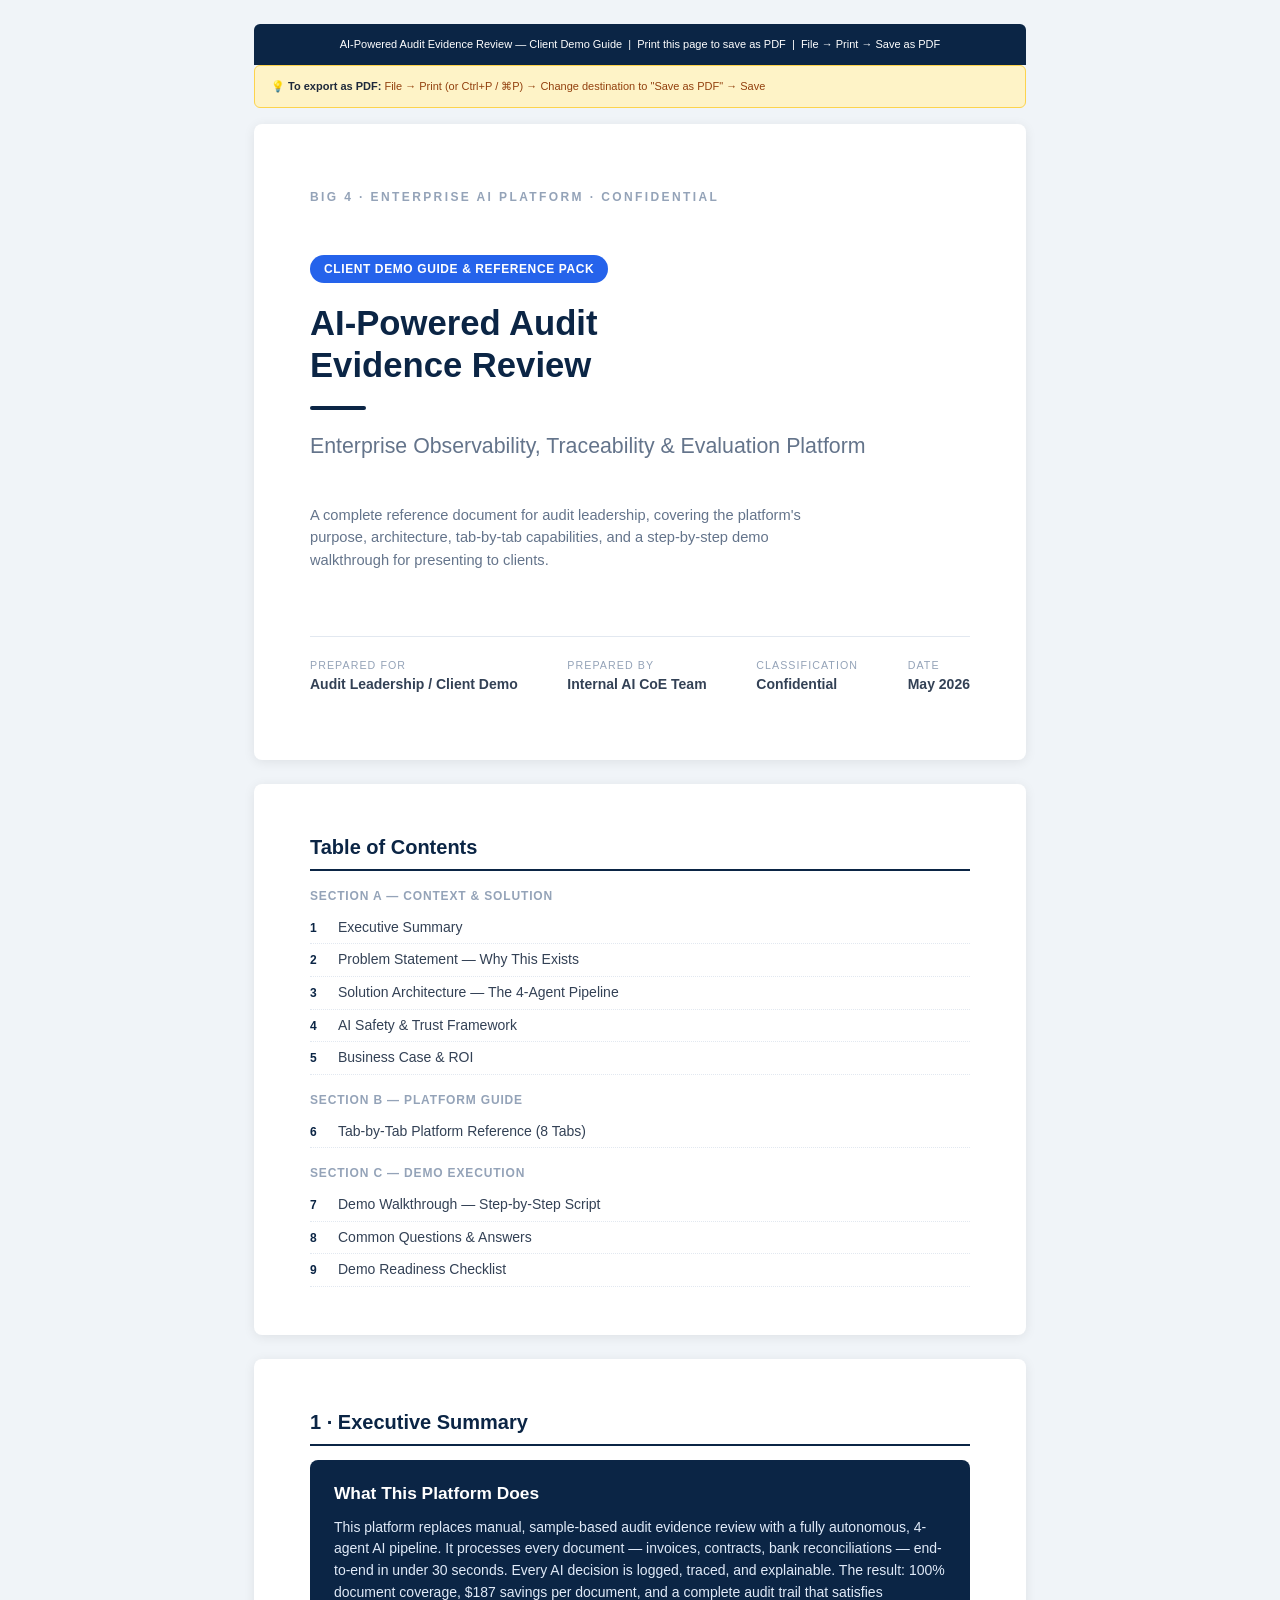
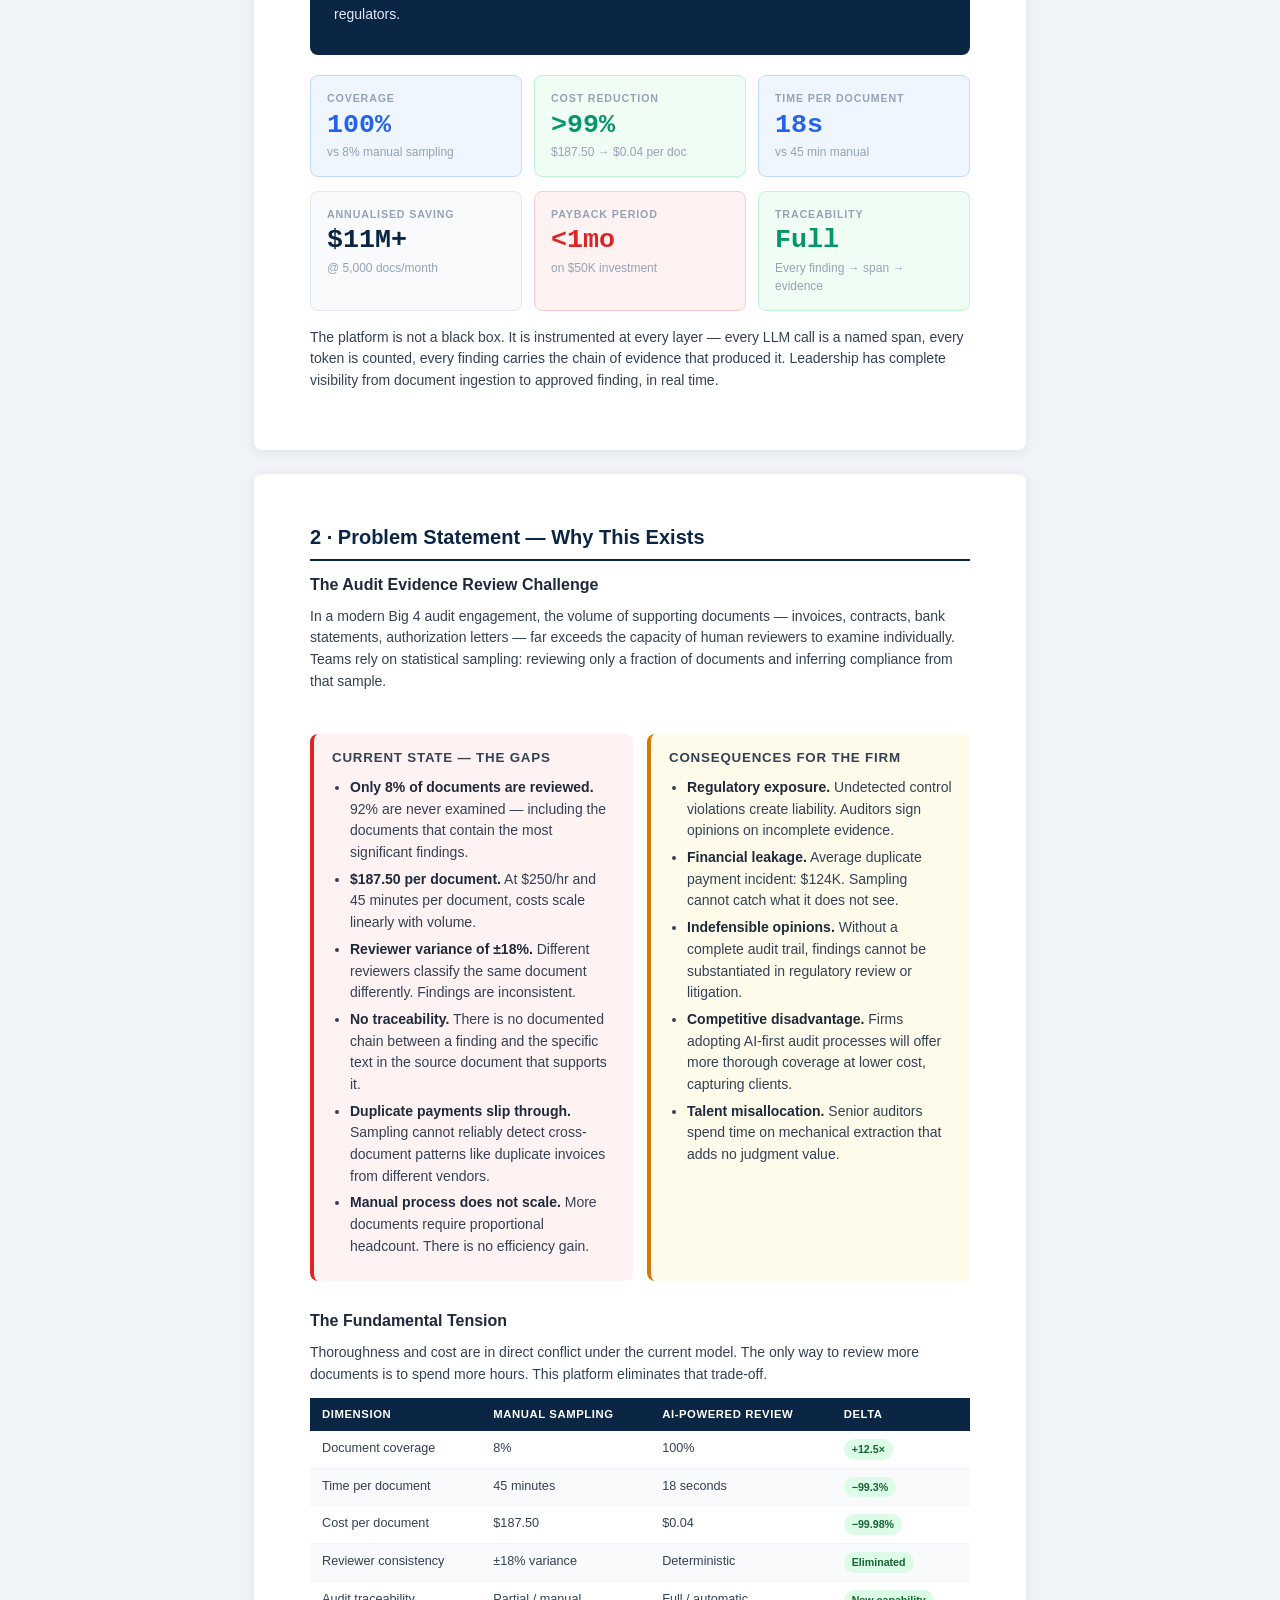
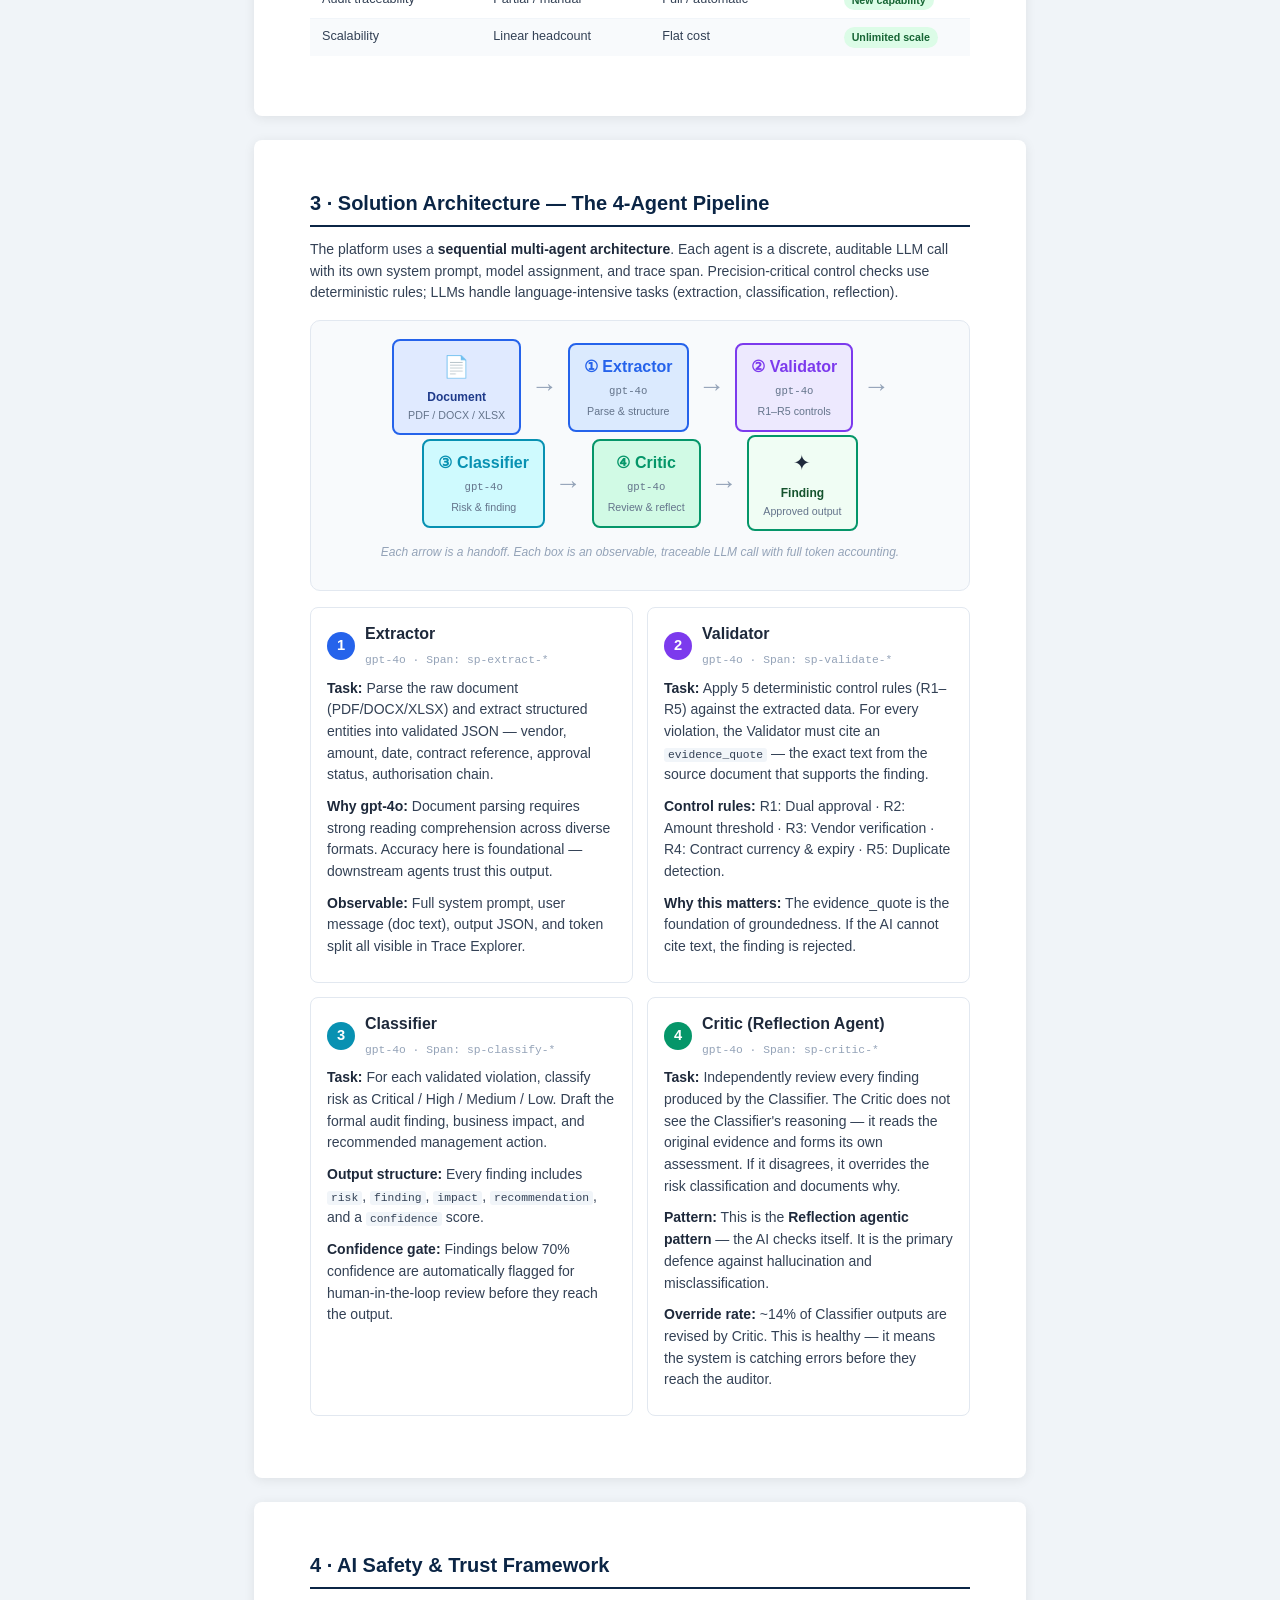
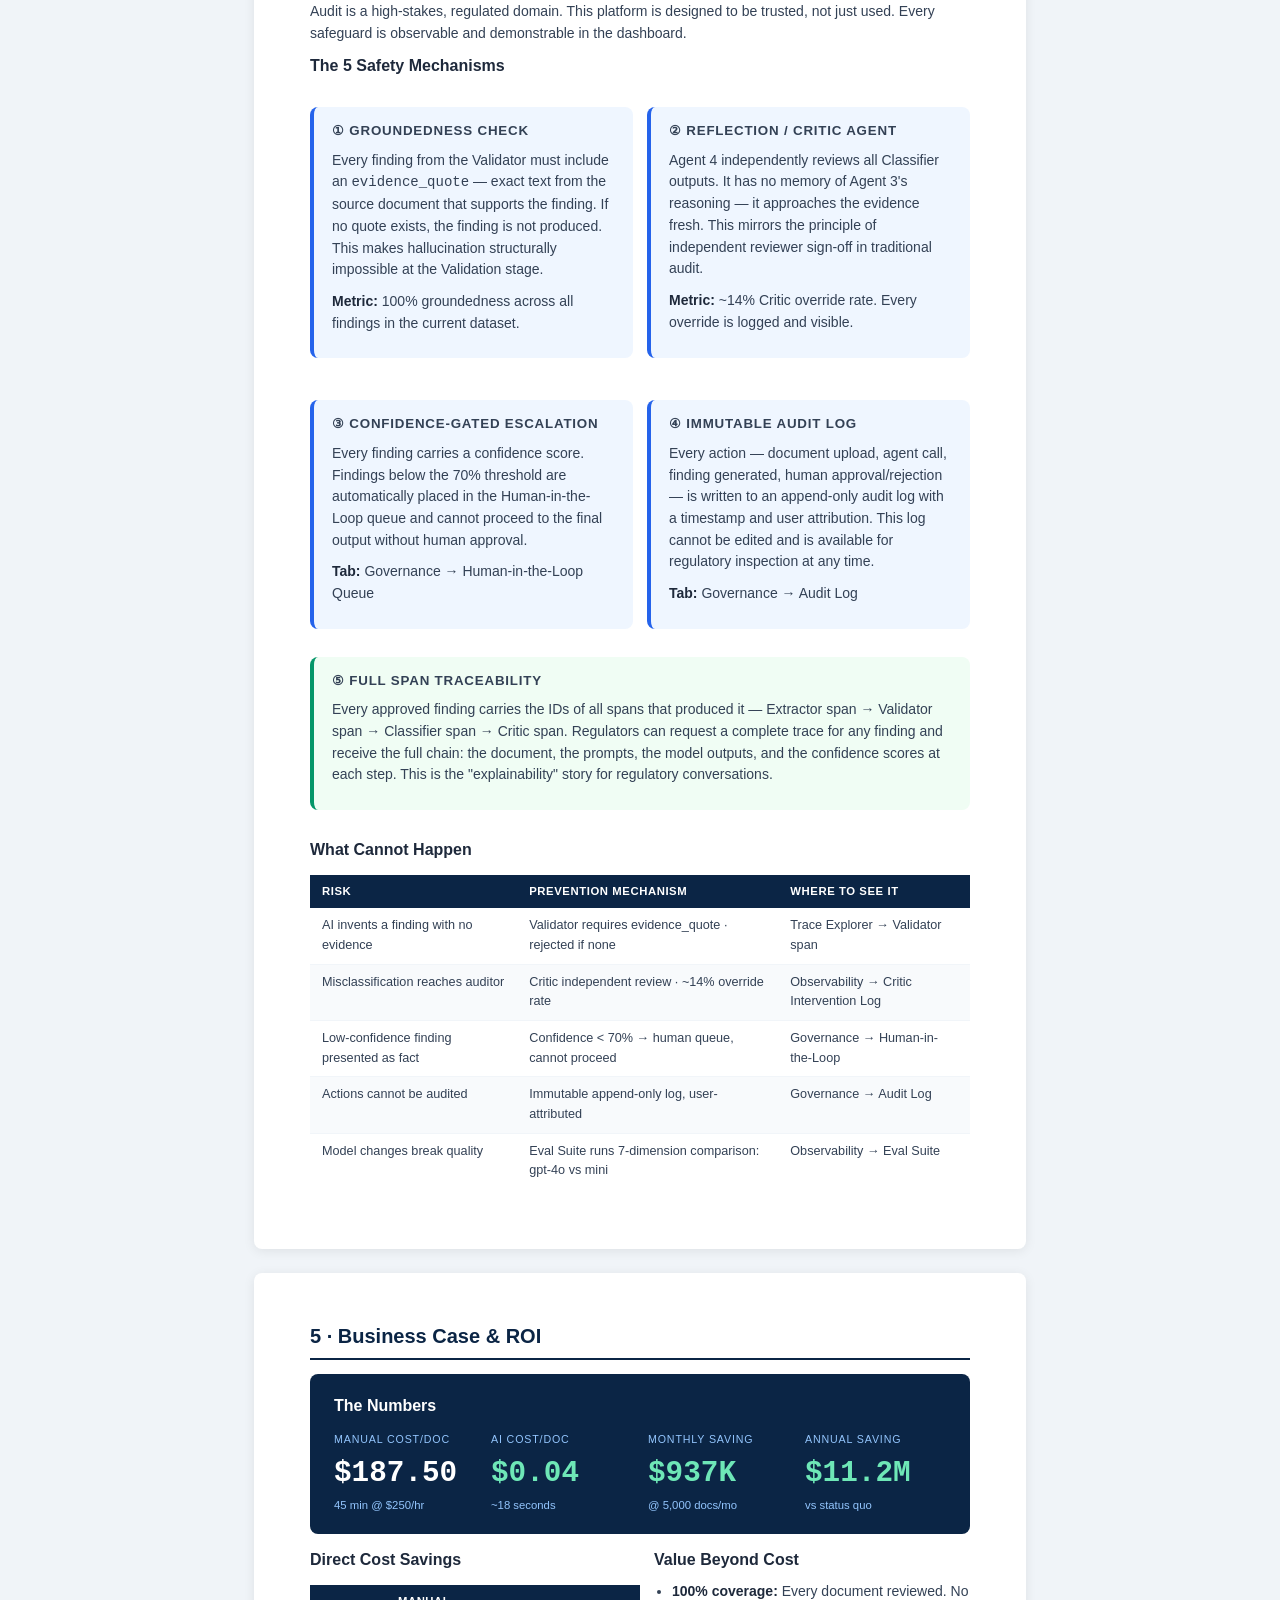
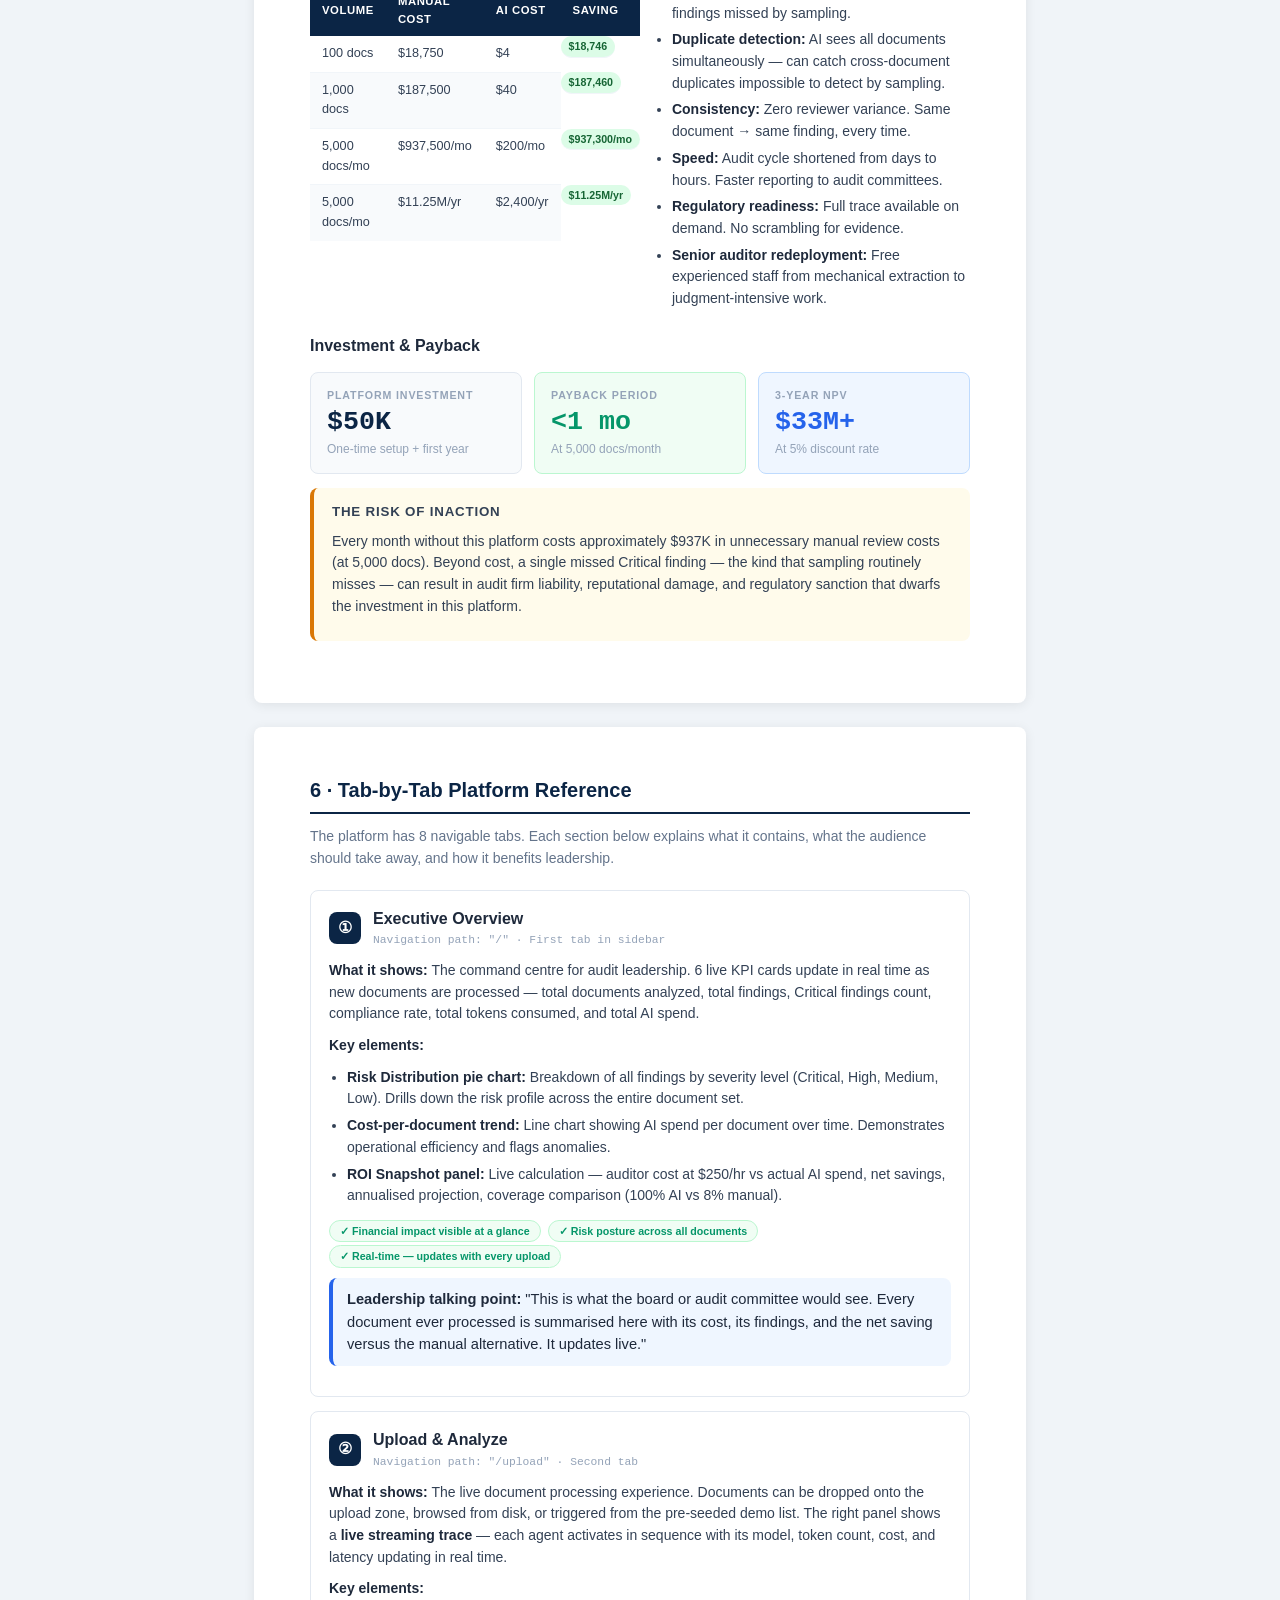
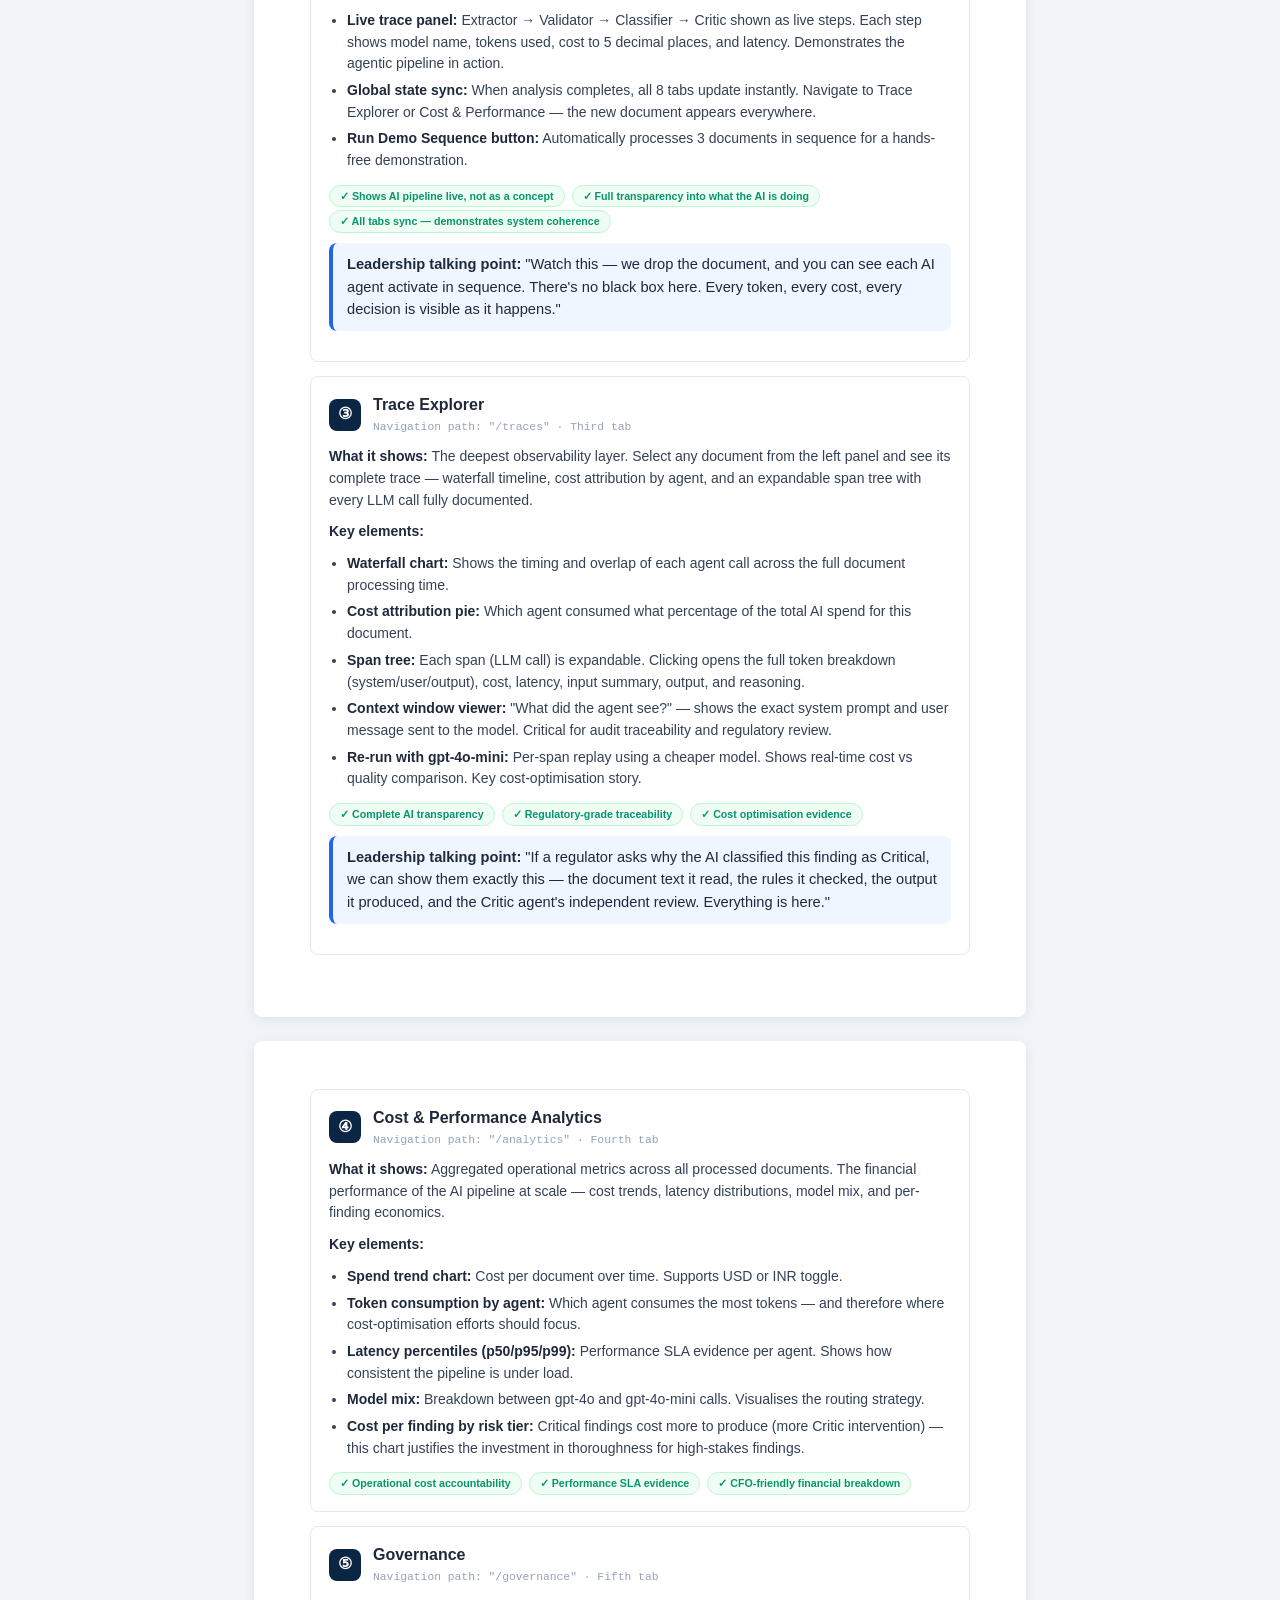
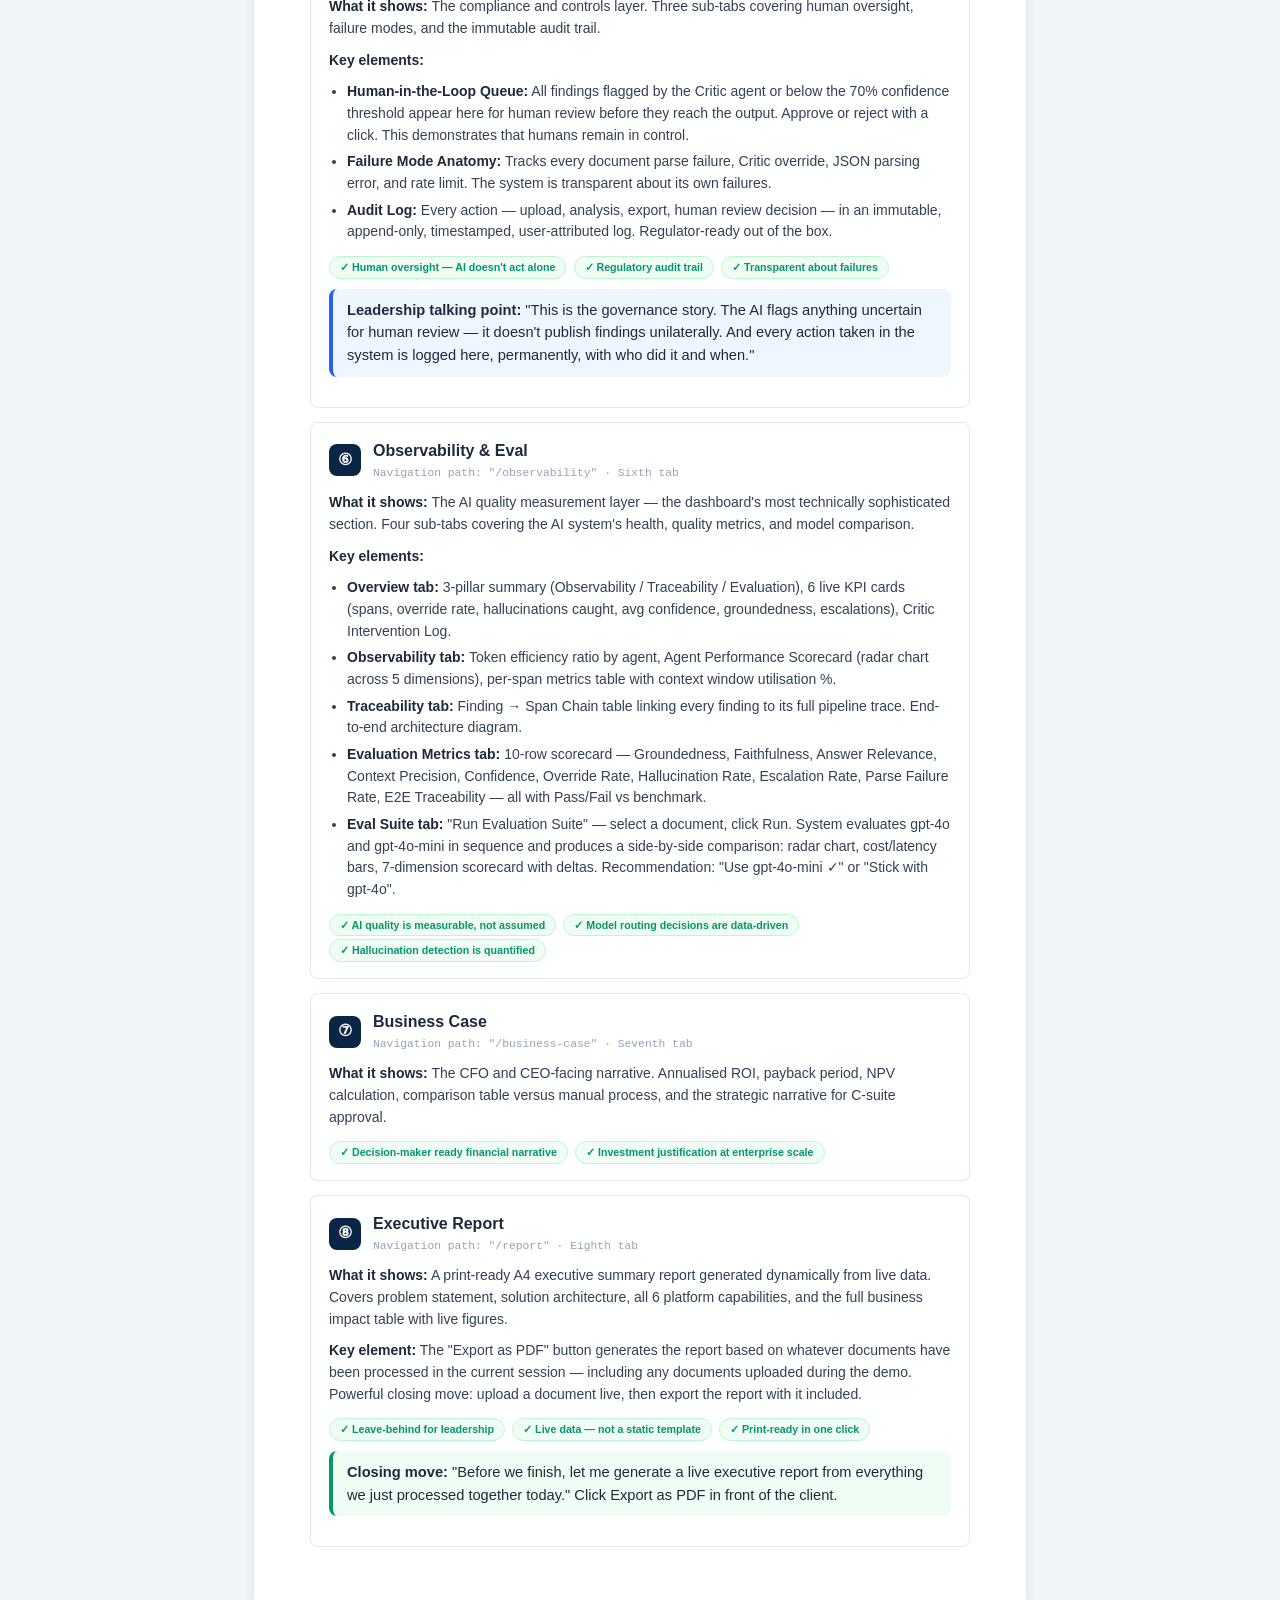
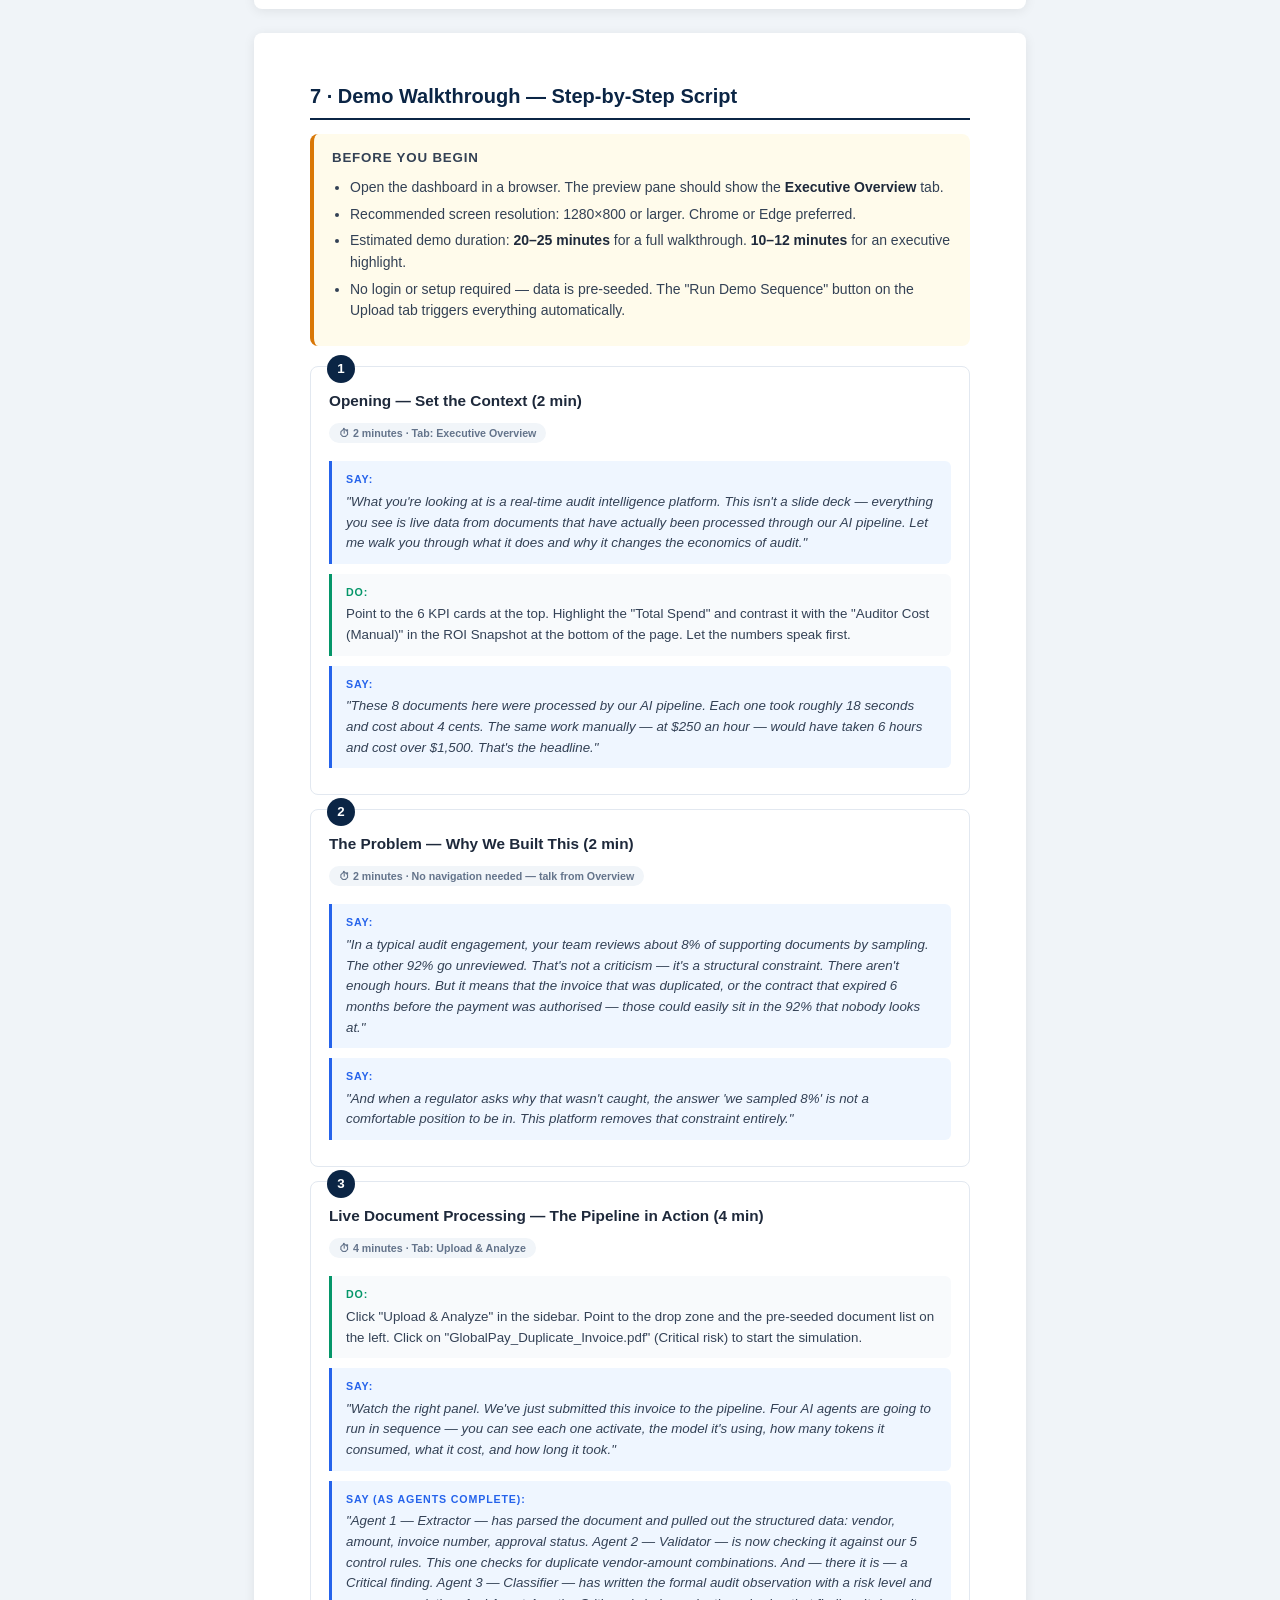
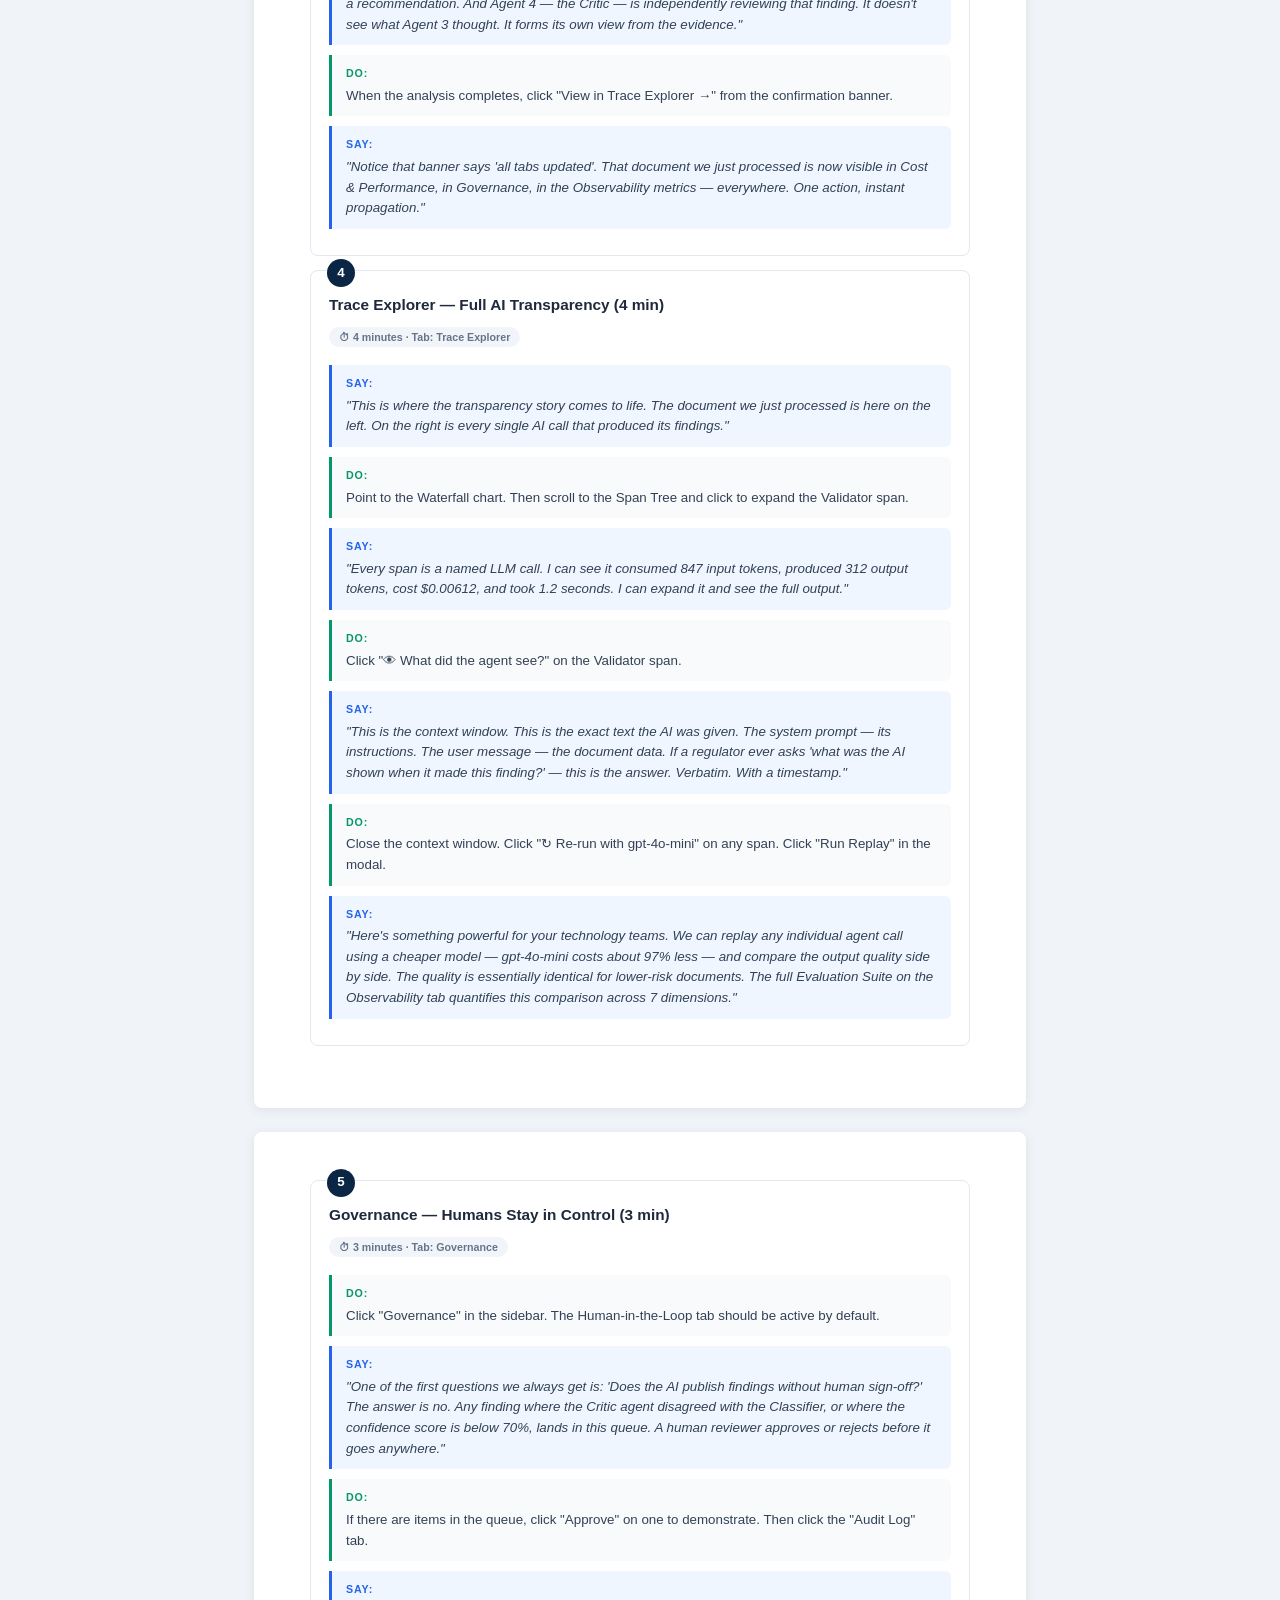
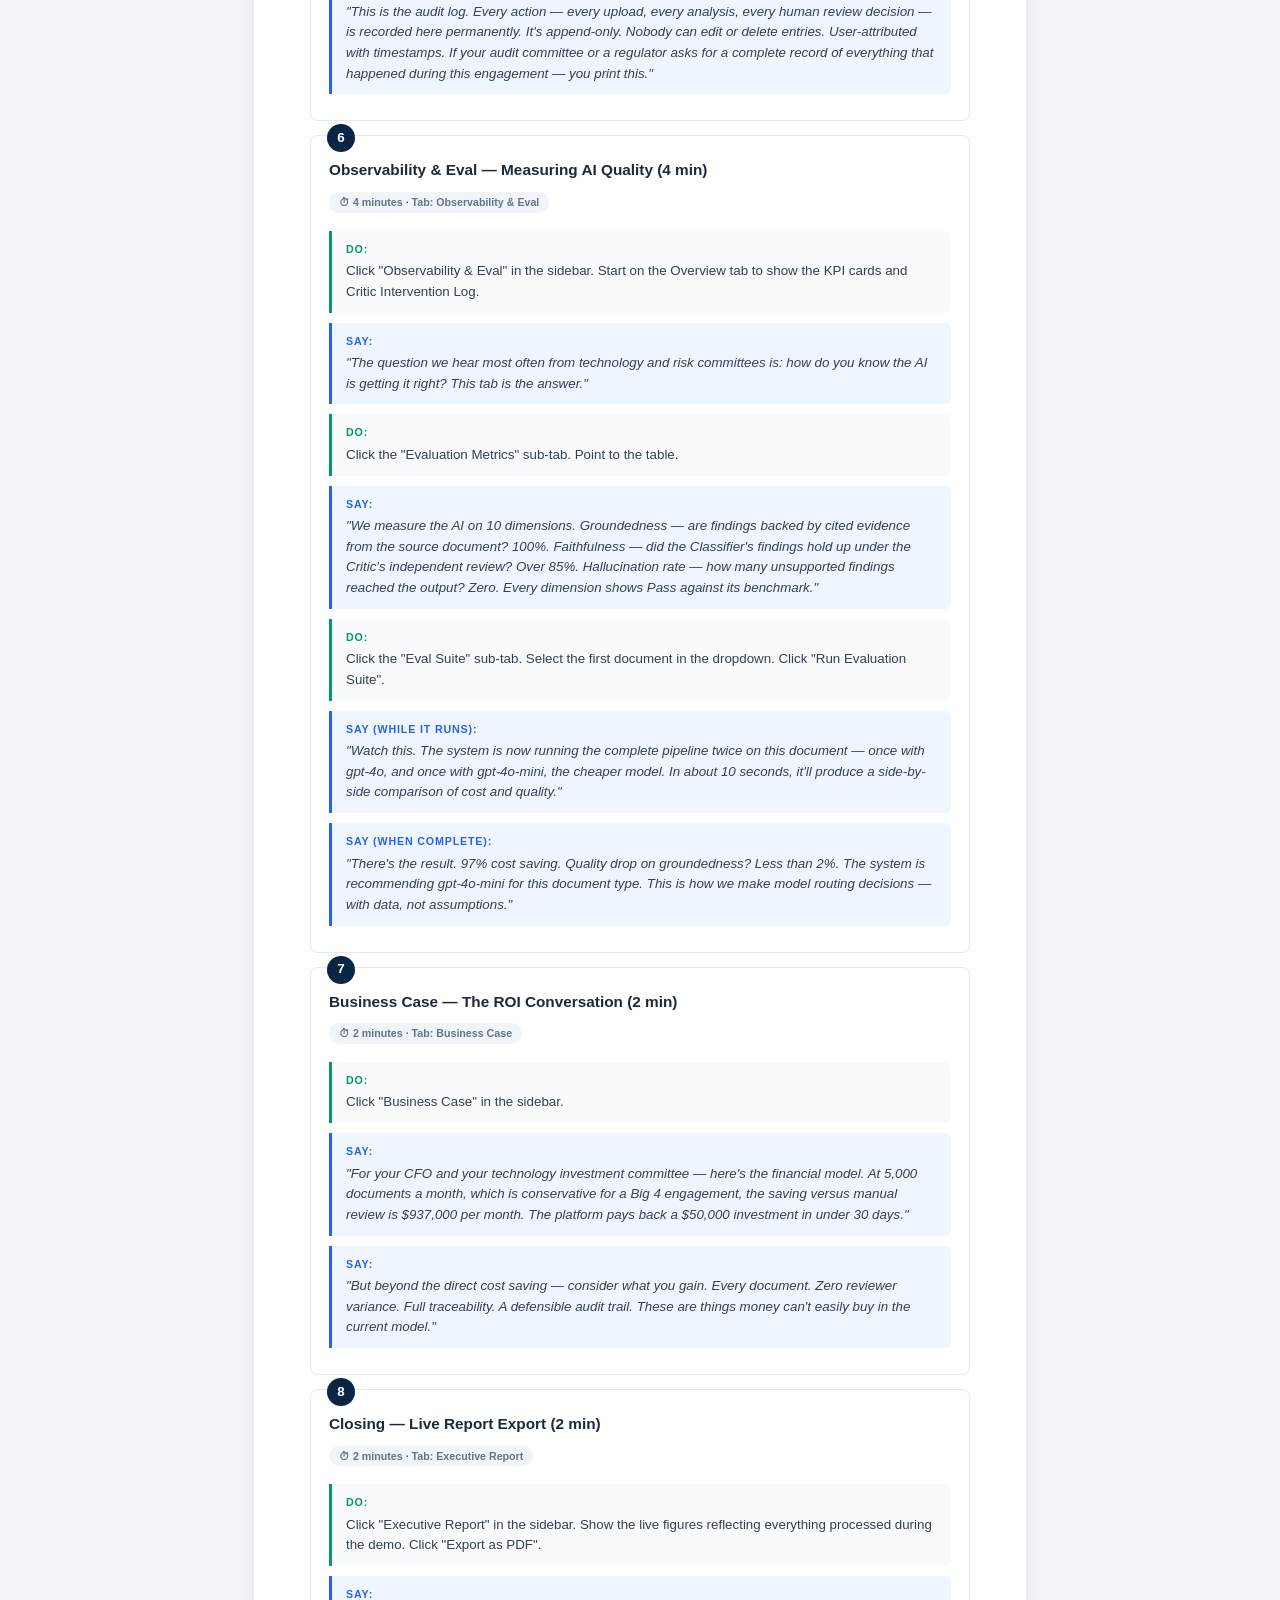
<file: demo-guide.html>
<!DOCTYPE html>
<html lang="en">
<head>
<meta charset="UTF-8" />
<meta name="viewport" content="width=device-width, initial-scale=1.0" />
<title>AI-Powered Audit Evidence Review — Client Demo Guide</title>
<style>
  :root {
    --navy: #0B2545;
    --navy-light: #1a3a6b;
    --accent: #2563EB;
    --emerald: #059669;
    --amber: #D97706;
    --red: #DC2626;
    --slate-50: #f8fafc;
    --slate-100: #f1f5f9;
    --slate-200: #e2e8f0;
    --slate-400: #94a3b8;
    --slate-500: #64748b;
    --slate-600: #475569;
    --slate-700: #334155;
    --slate-800: #1e293b;
    --slate-900: #0f172a;
    --font: 'Georgia', 'Times New Roman', serif;
    --mono: 'Courier New', monospace;
    --sans: 'Helvetica Neue', Arial, sans-serif;
  }
  * { box-sizing: border-box; margin: 0; padding: 0; }
  html { font-size: 11pt; }
  body { font-family: var(--sans); color: var(--slate-800); background: white; line-height: 1.55; }

  /* Print layout */
  @media print {
    html { font-size: 10pt; }
    .page-break { page-break-before: always; }
    .no-break { page-break-inside: avoid; }
    body { background: white; }
    @page { margin: 1.8cm 2cm; size: A4 portrait; }
    .cover { page-break-after: always; }
    header.doc-header { display: none; }
    .print-note { display: none; }
  }

  /* Screen helpers */
  @media screen {
    body { max-width: 820px; margin: 0 auto; padding: 24px; background: #f0f4f8; }
    .page { background: white; padding: 48px 56px; margin-bottom: 24px; border-radius: 8px; box-shadow: 0 2px 12px rgba(0,0,0,.08); }
    .cover { padding: 64px 56px; }
    header.doc-header { background: var(--navy); color: white; padding: 12px 24px; font-size: 11px; text-align: center; border-radius: 6px 6px 0 0; margin-bottom: 0; }
    .print-note { background: #fef3c7; border: 1px solid #fcd34d; border-radius: 6px; padding: 12px 16px; margin-bottom: 16px; font-size: 11px; color: #92400e; }
  }

  /* ─── Typography ─── */
  h1 { font-family: var(--sans); font-size: 26pt; font-weight: 800; color: var(--navy); line-height: 1.2; }
  h2 { font-family: var(--sans); font-size: 15pt; font-weight: 700; color: var(--navy); margin: 0 0 12px; padding-bottom: 6px; border-bottom: 2px solid var(--navy); }
  h3 { font-family: var(--sans); font-size: 12pt; font-weight: 700; color: var(--slate-800); margin: 0 0 8px; }
  h4 { font-family: var(--sans); font-size: 10pt; font-weight: 700; color: var(--slate-700); text-transform: uppercase; letter-spacing: .06em; margin: 0 0 6px; }
  p { margin: 0 0 10px; font-size: 10.5pt; color: var(--slate-700); }
  ul { padding-left: 18px; margin: 0 0 10px; }
  li { font-size: 10.5pt; color: var(--slate-700); margin-bottom: 5px; }
  strong { color: var(--slate-800); }
  .caption { font-size: 9pt; color: var(--slate-400); font-style: italic; }

  /* ─── Cover ─── */
  .cover-logo { font-size: 9pt; font-weight: 700; text-transform: uppercase; letter-spacing: .2em; color: var(--slate-400); margin-bottom: 48px; }
  .cover-badge { display: inline-block; background: var(--accent); color: white; font-size: 9pt; font-weight: 600; letter-spacing: .05em; padding: 5px 14px; border-radius: 20px; text-transform: uppercase; margin-bottom: 20px; }
  .cover-rule { width: 56px; height: 4px; background: var(--navy); margin: 20px 0; border-radius: 2px; }
  .cover-subtitle { font-size: 16pt; color: var(--slate-500); font-weight: 300; margin-bottom: 40px; }
  .cover-meta { margin-top: 64px; padding-top: 20px; border-top: 1px solid var(--slate-200); display: flex; justify-content: space-between; }
  .cover-meta-item label { font-size: 8pt; text-transform: uppercase; letter-spacing: .1em; color: var(--slate-400); display: block; }
  .cover-meta-item span { font-size: 10.5pt; font-weight: 600; color: var(--slate-700); }

  /* ─── Table of contents ─── */
  .toc-entry { display: flex; align-items: baseline; gap: 0; padding: 5px 0; border-bottom: 1px dotted var(--slate-200); }
  .toc-num { font-size: 9pt; font-weight: 700; color: var(--navy); width: 28px; shrink: 0; }
  .toc-title { font-size: 10.5pt; color: var(--slate-700); flex: 1; }
  .toc-section-label { font-size: 9pt; font-weight: 700; text-transform: uppercase; letter-spacing: .07em; color: var(--slate-400); margin: 16px 0 6px; }

  /* ─── Sections ─── */
  section { margin-bottom: 28px; }
  section:last-child { margin-bottom: 0; }

  /* ─── Callout boxes ─── */
  .callout { border-radius: 8px; padding: 14px 18px; margin: 14px 0; }
  .callout.red { background: #fef2f2; border-left: 4px solid var(--red); }
  .callout.blue { background: #eff6ff; border-left: 4px solid var(--accent); }
  .callout.green { background: #f0fdf4; border-left: 4px solid var(--emerald); }
  .callout.amber { background: #fffbeb; border-left: 4px solid var(--amber); }
  .callout.navy { background: var(--navy); color: white; border-radius: 8px; padding: 20px 24px; }
  .callout.navy p, .callout.navy li, .callout.navy h3, .callout.navy h4 { color: #e0eaf8; }
  .callout.navy strong { color: white; }
  .callout h4 { margin-bottom: 8px; }

  /* ─── Two-column grid ─── */
  .grid2 { display: grid; grid-template-columns: 1fr 1fr; gap: 14px; margin: 14px 0; }
  .grid3 { display: grid; grid-template-columns: 1fr 1fr 1fr; gap: 12px; margin: 14px 0; }

  /* ─── Stat cards ─── */
  .stat-card { background: var(--slate-50); border: 1px solid var(--slate-200); border-radius: 8px; padding: 14px 16px; }
  .stat-card .label { font-size: 8pt; text-transform: uppercase; letter-spacing: .08em; color: var(--slate-400); font-weight: 700; margin-bottom: 4px; }
  .stat-card .value { font-size: 20pt; font-weight: 800; font-family: var(--mono); color: var(--navy); line-height: 1.1; }
  .stat-card .sub { font-size: 9pt; color: var(--slate-400); margin-top: 3px; }
  .stat-card.accent { background: #eff6ff; border-color: #bfdbfe; }
  .stat-card.accent .value { color: var(--accent); }
  .stat-card.red { background: #fef2f2; border-color: #fecaca; }
  .stat-card.red .value { color: var(--red); }
  .stat-card.green { background: #f0fdf4; border-color: #bbf7d0; }
  .stat-card.green .value { color: var(--emerald); }

  /* ─── Agent cards ─── */
  .agent-card { border: 1px solid var(--slate-200); border-radius: 8px; padding: 14px 16px; background: white; }
  .agent-card .agent-header { display: flex; align-items: center; gap: 10px; margin-bottom: 8px; }
  .agent-num { width: 28px; height: 28px; border-radius: 50%; display: flex; align-items: center; justify-content: center; color: white; font-weight: 800; font-size: 11pt; flex-shrink: 0; }
  .agent-card .model { font-size: 8.5pt; font-family: var(--mono); color: var(--slate-400); }

  /* ─── Tab cards ─── */
  .tab-card { border: 1px solid var(--slate-200); border-radius: 8px; padding: 16px 18px; margin-bottom: 14px; page-break-inside: avoid; }
  .tab-card .tab-header { display: flex; align-items: center; gap: 12px; margin-bottom: 10px; }
  .tab-num { width: 32px; height: 32px; border-radius: 8px; background: var(--navy); color: white; font-weight: 800; display: flex; align-items: center; justify-content: center; font-size: 12pt; flex-shrink: 0; }
  .tab-card h3 { margin: 0; font-size: 12pt; }
  .tab-card .path { font-size: 8.5pt; font-family: var(--mono); color: var(--slate-400); margin-top: 1px; }
  .benefit-pill { display: inline-block; background: #f0fdf4; border: 1px solid #bbf7d0; color: var(--emerald); font-size: 8pt; font-weight: 600; padding: 2px 10px; border-radius: 20px; margin: 3px 3px 0 0; }

  /* ─── Step cards (demo walkthrough) ─── */
  .step-card { border: 1px solid var(--slate-200); border-radius: 8px; padding: 16px 18px; margin-bottom: 14px; page-break-inside: avoid; position: relative; }
  .step-num { position: absolute; top: -12px; left: 16px; width: 28px; height: 28px; border-radius: 50%; background: var(--navy); color: white; font-weight: 800; font-size: 10pt; display: flex; align-items: center; justify-content: center; }
  .step-card h3 { margin: 6px 0 8px; font-size: 11.5pt; }
  .step-card .time-badge { display: inline-block; font-size: 8pt; background: var(--slate-100); color: var(--slate-500); border-radius: 12px; padding: 2px 10px; font-weight: 600; margin-bottom: 8px; }
  .step-card .say-box { background: #eff6ff; border-left: 3px solid var(--accent); padding: 10px 14px; margin: 10px 0; border-radius: 0 6px 6px 0; font-size: 10pt; font-style: italic; color: var(--slate-700); }
  .step-card .do-box { background: var(--slate-50); border-left: 3px solid var(--emerald); padding: 10px 14px; margin: 10px 0; border-radius: 0 6px 6px 0; font-size: 10pt; color: var(--slate-700); }
  .say-label { font-size: 8pt; font-weight: 700; text-transform: uppercase; letter-spacing: .08em; color: var(--accent); display: block; margin-bottom: 4px; font-style: normal; }
  .do-label { font-size: 8pt; font-weight: 700; text-transform: uppercase; letter-spacing: .08em; color: var(--emerald); display: block; margin-bottom: 4px; }

  /* ─── Tables ─── */
  table { width: 100%; border-collapse: collapse; margin: 12px 0; font-size: 9.5pt; }
  th { background: var(--navy); color: white; text-align: left; padding: 8px 12px; font-size: 8.5pt; font-weight: 600; text-transform: uppercase; letter-spacing: .05em; }
  td { padding: 8px 12px; border-bottom: 1px solid var(--slate-100); color: var(--slate-700); vertical-align: top; }
  tr:nth-child(even) td { background: var(--slate-50); }
  tr:last-child td { border-bottom: none; }
  .badge { display: inline-block; font-size: 8pt; font-weight: 700; padding: 2px 8px; border-radius: 12px; }
  .badge.green { background: #dcfce7; color: #166534; }
  .badge.red { background: #fee2e2; color: #991b1b; }
  .badge.amber { background: #fef3c7; color: #92400e; }
  .badge.blue { background: #dbeafe; color: #1e40af; }

  /* ─── Footer bar ─── */
  .footer-bar { margin-top: 32px; padding-top: 12px; border-top: 1px solid var(--slate-200); display: flex; justify-content: space-between; font-size: 8.5pt; color: var(--slate-400); }

  /* ─── ROI table highlight ─── */
  .roi-row td:last-child { font-weight: 700; color: var(--emerald); }
  .roi-header { font-weight: 800 !important; }

  /* ─── Checklist ─── */
  .checklist li { list-style: none; padding-left: 0; display: flex; gap: 8px; }
  .checklist li::before { content: "✓"; color: var(--emerald); font-weight: 700; flex-shrink: 0; }

  /* ─── Tag ─── */
  .tag { display: inline-block; font-size: 8pt; font-weight: 600; padding: 2px 9px; border-radius: 4px; background: var(--slate-100); color: var(--slate-600); margin-right: 4px; }
  .tag.critical { background: #fee2e2; color: #991b1b; }
  .tag.high { background: #ffedd5; color: #9a3412; }
  .tag.medium { background: #fef9c3; color: #854d0e; }
  .tag.low { background: #dcfce7; color: #166534; }
</style>
</head>
<body>

<!-- SCREEN BANNER -->
<header class="doc-header">
  AI-Powered Audit Evidence Review — Client Demo Guide &nbsp;|&nbsp; Print this page to save as PDF &nbsp;|&nbsp; File → Print → Save as PDF
</header>

<div class="print-note">
  💡 <strong>To export as PDF:</strong> File → Print (or Ctrl+P / ⌘P) → Change destination to "Save as PDF" → Save
</div>


<!-- ═══════════════════════ COVER ═══════════════════════ -->
<div class="page cover">
  <div class="cover-logo">Big 4 · Enterprise AI Platform · Confidential</div>
  <div class="cover-badge">Client Demo Guide &amp; Reference Pack</div>
  <h1>AI-Powered Audit<br/>Evidence Review</h1>
  <div class="cover-rule"></div>
  <div class="cover-subtitle">Enterprise Observability, Traceability &amp; Evaluation Platform</div>
  <p style="color:#64748b; font-size:11pt; max-width:520px;">A complete reference document for audit leadership, covering the platform's purpose, architecture, tab-by-tab capabilities, and a step-by-step demo walkthrough for presenting to clients.</p>
  <div class="cover-meta">
    <div class="cover-meta-item"><label>Prepared For</label><span>Audit Leadership / Client Demo</span></div>
    <div class="cover-meta-item"><label>Prepared By</label><span>Internal AI CoE Team</span></div>
    <div class="cover-meta-item"><label>Classification</label><span>Confidential</span></div>
    <div class="cover-meta-item"><label>Date</label><span>May 2026</span></div>
  </div>
</div>


<!-- ═══════════════════════ TABLE OF CONTENTS ═══════════════════════ -->
<div class="page">
  <h2>Table of Contents</h2>
  <div style="margin-top:16px;">
    <div class="toc-section-label">Section A — Context &amp; Solution</div>
    <div class="toc-entry"><span class="toc-num">1</span><span class="toc-title">Executive Summary</span></div>
    <div class="toc-entry"><span class="toc-num">2</span><span class="toc-title">Problem Statement — Why This Exists</span></div>
    <div class="toc-entry"><span class="toc-num">3</span><span class="toc-title">Solution Architecture — The 4-Agent Pipeline</span></div>
    <div class="toc-entry"><span class="toc-num">4</span><span class="toc-title">AI Safety &amp; Trust Framework</span></div>
    <div class="toc-entry"><span class="toc-num">5</span><span class="toc-title">Business Case &amp; ROI</span></div>

    <div class="toc-section-label" style="margin-top:16px;">Section B — Platform Guide</div>
    <div class="toc-entry"><span class="toc-num">6</span><span class="toc-title">Tab-by-Tab Platform Reference (8 Tabs)</span></div>

    <div class="toc-section-label" style="margin-top:16px;">Section C — Demo Execution</div>
    <div class="toc-entry"><span class="toc-num">7</span><span class="toc-title">Demo Walkthrough — Step-by-Step Script</span></div>
    <div class="toc-entry"><span class="toc-num">8</span><span class="toc-title">Common Questions &amp; Answers</span></div>
    <div class="toc-entry"><span class="toc-num">9</span><span class="toc-title">Demo Readiness Checklist</span></div>
  </div>
</div>


<!-- ═══════════════════════ 1. EXECUTIVE SUMMARY ═══════════════════════ -->
<div class="page page-break">
  <h2>1 · Executive Summary</h2>

  <div class="callout navy">
    <h3 style="color:white; margin-bottom:10px; font-size:13pt;">What This Platform Does</h3>
    <p>This platform replaces manual, sample-based audit evidence review with a fully autonomous, 4-agent AI pipeline. It processes every document — invoices, contracts, bank reconciliations — end-to-end in under 30 seconds. Every AI decision is logged, traced, and explainable. The result: 100% document coverage, $187 savings per document, and a complete audit trail that satisfies regulators.</p>
  </div>

  <div class="grid3" style="margin-top:20px;">
    <div class="stat-card accent"><div class="label">Coverage</div><div class="value">100%</div><div class="sub">vs 8% manual sampling</div></div>
    <div class="stat-card green"><div class="label">Cost reduction</div><div class="value">&gt;99%</div><div class="sub">$187.50 → $0.04 per doc</div></div>
    <div class="stat-card accent"><div class="label">Time per document</div><div class="value">18s</div><div class="sub">vs 45 min manual</div></div>
  </div>

  <div class="grid3">
    <div class="stat-card"><div class="label">Annualised saving</div><div class="value">$11M+</div><div class="sub">@ 5,000 docs/month</div></div>
    <div class="stat-card red"><div class="label">Payback period</div><div class="value">&lt;1mo</div><div class="sub">on $50K investment</div></div>
    <div class="stat-card green"><div class="label">Traceability</div><div class="value">Full</div><div class="sub">Every finding → span → evidence</div></div>
  </div>

  <p style="margin-top:16px;">The platform is not a black box. It is instrumented at every layer — every LLM call is a named span, every token is counted, every finding carries the chain of evidence that produced it. Leadership has complete visibility from document ingestion to approved finding, in real time.</p>
</div>


<!-- ═══════════════════════ 2. PROBLEM STATEMENT ═══════════════════════ -->
<div class="page page-break">
  <h2>2 · Problem Statement — Why This Exists</h2>

  <section>
    <h3>The Audit Evidence Review Challenge</h3>
    <p>In a modern Big 4 audit engagement, the volume of supporting documents — invoices, contracts, bank statements, authorization letters — far exceeds the capacity of human reviewers to examine individually. Teams rely on statistical sampling: reviewing only a fraction of documents and inferring compliance from that sample.</p>
  </section>

  <div class="grid2">
    <div class="callout red">
      <h4>Current State — The Gaps</h4>
      <ul>
        <li><strong>Only 8% of documents are reviewed.</strong> 92% are never examined — including the documents that contain the most significant findings.</li>
        <li><strong>$187.50 per document.</strong> At $250/hr and 45 minutes per document, costs scale linearly with volume.</li>
        <li><strong>Reviewer variance of ±18%.</strong> Different reviewers classify the same document differently. Findings are inconsistent.</li>
        <li><strong>No traceability.</strong> There is no documented chain between a finding and the specific text in the source document that supports it.</li>
        <li><strong>Duplicate payments slip through.</strong> Sampling cannot reliably detect cross-document patterns like duplicate invoices from different vendors.</li>
        <li><strong>Manual process does not scale.</strong> More documents require proportional headcount. There is no efficiency gain.</li>
      </ul>
    </div>
    <div class="callout amber">
      <h4>Consequences for the Firm</h4>
      <ul>
        <li><strong>Regulatory exposure.</strong> Undetected control violations create liability. Auditors sign opinions on incomplete evidence.</li>
        <li><strong>Financial leakage.</strong> Average duplicate payment incident: $124K. Sampling cannot catch what it does not see.</li>
        <li><strong>Indefensible opinions.</strong> Without a complete audit trail, findings cannot be substantiated in regulatory review or litigation.</li>
        <li><strong>Competitive disadvantage.</strong> Firms adopting AI-first audit processes will offer more thorough coverage at lower cost, capturing clients.</li>
        <li><strong>Talent misallocation.</strong> Senior auditors spend time on mechanical extraction that adds no judgment value.</li>
      </ul>
    </div>
  </div>

  <section class="no-break" style="margin-top:8px;">
    <h3>The Fundamental Tension</h3>
    <p>Thoroughness and cost are in direct conflict under the current model. The only way to review more documents is to spend more hours. This platform eliminates that trade-off.</p>
    <table>
      <thead><tr><th>Dimension</th><th>Manual Sampling</th><th>AI-Powered Review</th><th>Delta</th></tr></thead>
      <tbody>
        <tr><td>Document coverage</td><td>8%</td><td>100%</td><td><span class="badge green">+12.5×</span></td></tr>
        <tr><td>Time per document</td><td>45 minutes</td><td>18 seconds</td><td><span class="badge green">−99.3%</span></td></tr>
        <tr><td>Cost per document</td><td>$187.50</td><td>$0.04</td><td><span class="badge green">−99.98%</span></td></tr>
        <tr><td>Reviewer consistency</td><td>±18% variance</td><td>Deterministic</td><td><span class="badge green">Eliminated</span></td></tr>
        <tr><td>Audit traceability</td><td>Partial / manual</td><td>Full / automatic</td><td><span class="badge green">New capability</span></td></tr>
        <tr><td>Scalability</td><td>Linear headcount</td><td>Flat cost</td><td><span class="badge green">Unlimited scale</span></td></tr>
      </tbody>
    </table>
  </section>
</div>


<!-- ═══════════════════════ 3. SOLUTION ARCHITECTURE ═══════════════════════ -->
<div class="page page-break">
  <h2>3 · Solution Architecture — The 4-Agent Pipeline</h2>

  <p>The platform uses a <strong>sequential multi-agent architecture</strong>. Each agent is a discrete, auditable LLM call with its own system prompt, model assignment, and trace span. Precision-critical control checks use deterministic rules; LLMs handle language-intensive tasks (extraction, classification, reflection).</p>

  <div style="background:var(--slate-50); border:1px solid var(--slate-200); border-radius:10px; padding:18px; margin:16px 0; text-align:center;">
    <div style="display:flex; align-items:center; justify-content:center; gap:0; flex-wrap:wrap;">
      <div style="text-align:center; padding:0 6px;">
        <div style="background:#e0eaff; border:2px solid #2563EB; border-radius:8px; padding:10px 14px; display:inline-block; min-width:90px;">
          <div style="font-size:16pt;">📄</div>
          <div style="font-size:9pt; font-weight:700; color:#1e3a8a; margin-top:4px;">Document</div>
          <div style="font-size:8pt; color:#64748b;">PDF / DOCX / XLSX</div>
        </div>
      </div>
      <div style="font-size:20pt; color:#94a3b8; padding:0 4px;">→</div>
      <div style="text-align:center; padding:0 6px;">
        <div style="background:#dbeafe; border:2px solid #2563EB; border-radius:8px; padding:10px 14px; display:inline-block; min-width:90px;">
          <div style="font-size:12pt; font-weight:800; color:#2563EB;">① Extractor</div>
          <div style="font-size:8pt; font-family:monospace; color:#64748b; margin-top:3px;">gpt-4o</div>
          <div style="font-size:8pt; color:#64748b; margin-top:4px;">Parse &amp; structure</div>
        </div>
      </div>
      <div style="font-size:20pt; color:#94a3b8; padding:0 4px;">→</div>
      <div style="text-align:center; padding:0 6px;">
        <div style="background:#ede9fe; border:2px solid #7C3AED; border-radius:8px; padding:10px 14px; display:inline-block; min-width:90px;">
          <div style="font-size:12pt; font-weight:800; color:#7C3AED;">② Validator</div>
          <div style="font-size:8pt; font-family:monospace; color:#64748b; margin-top:3px;">gpt-4o</div>
          <div style="font-size:8pt; color:#64748b; margin-top:4px;">R1–R5 controls</div>
        </div>
      </div>
      <div style="font-size:20pt; color:#94a3b8; padding:0 4px;">→</div>
      <div style="text-align:center; padding:0 6px;">
        <div style="background:#cffafe; border:2px solid #0891B2; border-radius:8px; padding:10px 14px; display:inline-block; min-width:90px;">
          <div style="font-size:12pt; font-weight:800; color:#0891B2;">③ Classifier</div>
          <div style="font-size:8pt; font-family:monospace; color:#64748b; margin-top:3px;">gpt-4o</div>
          <div style="font-size:8pt; color:#64748b; margin-top:4px;">Risk &amp; finding</div>
        </div>
      </div>
      <div style="font-size:20pt; color:#94a3b8; padding:0 4px;">→</div>
      <div style="text-align:center; padding:0 6px;">
        <div style="background:#d1fae5; border:2px solid #059669; border-radius:8px; padding:10px 14px; display:inline-block; min-width:90px;">
          <div style="font-size:12pt; font-weight:800; color:#059669;">④ Critic</div>
          <div style="font-size:8pt; font-family:monospace; color:#64748b; margin-top:3px;">gpt-4o</div>
          <div style="font-size:8pt; color:#64748b; margin-top:4px;">Review &amp; reflect</div>
        </div>
      </div>
      <div style="font-size:20pt; color:#94a3b8; padding:0 4px;">→</div>
      <div style="text-align:center; padding:0 6px;">
        <div style="background:#f0fdf4; border:2px solid #059669; border-radius:8px; padding:10px 14px; display:inline-block; min-width:90px;">
          <div style="font-size:16pt;">✦</div>
          <div style="font-size:9pt; font-weight:700; color:#14532d; margin-top:4px;">Finding</div>
          <div style="font-size:8pt; color:#64748b;">Approved output</div>
        </div>
      </div>
    </div>
    <p class="caption" style="margin-top:12px;">Each arrow is a handoff. Each box is an observable, traceable LLM call with full token accounting.</p>
  </div>

  <div class="grid2" style="margin-top:4px;">
    <div class="agent-card">
      <div class="agent-header">
        <div class="agent-num" style="background:#2563EB;">1</div>
        <div>
          <h3 style="margin:0;">Extractor</h3>
          <span class="model">gpt-4o · Span: sp-extract-*</span>
        </div>
      </div>
      <p><strong>Task:</strong> Parse the raw document (PDF/DOCX/XLSX) and extract structured entities into validated JSON — vendor, amount, date, contract reference, approval status, authorisation chain.</p>
      <p><strong>Why gpt-4o:</strong> Document parsing requires strong reading comprehension across diverse formats. Accuracy here is foundational — downstream agents trust this output.</p>
      <p><strong>Observable:</strong> Full system prompt, user message (doc text), output JSON, and token split all visible in Trace Explorer.</p>
    </div>
    <div class="agent-card">
      <div class="agent-header">
        <div class="agent-num" style="background:#7C3AED;">2</div>
        <div>
          <h3 style="margin:0;">Validator</h3>
          <span class="model">gpt-4o · Span: sp-validate-*</span>
        </div>
      </div>
      <p><strong>Task:</strong> Apply 5 deterministic control rules (R1–R5) against the extracted data. For every violation, the Validator must cite an <code style="font-size:8.5pt; background:#f1f5f9; padding:1px 4px; border-radius:3px;">evidence_quote</code> — the exact text from the source document that supports the finding.</p>
      <p><strong>Control rules:</strong> R1: Dual approval · R2: Amount threshold · R3: Vendor verification · R4: Contract currency &amp; expiry · R5: Duplicate detection.</p>
      <p><strong>Why this matters:</strong> The evidence_quote is the foundation of groundedness. If the AI cannot cite text, the finding is rejected.</p>
    </div>
    <div class="agent-card">
      <div class="agent-header">
        <div class="agent-num" style="background:#0891B2;">3</div>
        <div>
          <h3 style="margin:0;">Classifier</h3>
          <span class="model">gpt-4o · Span: sp-classify-*</span>
        </div>
      </div>
      <p><strong>Task:</strong> For each validated violation, classify risk as Critical / High / Medium / Low. Draft the formal audit finding, business impact, and recommended management action.</p>
      <p><strong>Output structure:</strong> Every finding includes <code style="font-size:8.5pt; background:#f1f5f9; padding:1px 4px; border-radius:3px;">risk</code>, <code style="font-size:8.5pt; background:#f1f5f9; padding:1px 4px; border-radius:3px;">finding</code>, <code style="font-size:8.5pt; background:#f1f5f9; padding:1px 4px; border-radius:3px;">impact</code>, <code style="font-size:8.5pt; background:#f1f5f9; padding:1px 4px; border-radius:3px;">recommendation</code>, and a <code style="font-size:8.5pt; background:#f1f5f9; padding:1px 4px; border-radius:3px;">confidence</code> score.</p>
      <p><strong>Confidence gate:</strong> Findings below 70% confidence are automatically flagged for human-in-the-loop review before they reach the output.</p>
    </div>
    <div class="agent-card">
      <div class="agent-header">
        <div class="agent-num" style="background:#059669;">4</div>
        <div>
          <h3 style="margin:0;">Critic (Reflection Agent)</h3>
          <span class="model">gpt-4o · Span: sp-critic-*</span>
        </div>
      </div>
      <p><strong>Task:</strong> Independently review every finding produced by the Classifier. The Critic does not see the Classifier's reasoning — it reads the original evidence and forms its own assessment. If it disagrees, it overrides the risk classification and documents why.</p>
      <p><strong>Pattern:</strong> This is the <strong>Reflection agentic pattern</strong> — the AI checks itself. It is the primary defence against hallucination and misclassification.</p>
      <p><strong>Override rate:</strong> ~14% of Classifier outputs are revised by Critic. This is healthy — it means the system is catching errors before they reach the auditor.</p>
    </div>
  </div>
</div>


<!-- ═══════════════════════ 4. AI SAFETY ═══════════════════════ -->
<div class="page page-break">
  <h2>4 · AI Safety &amp; Trust Framework</h2>

  <p>Audit is a high-stakes, regulated domain. This platform is designed to be trusted, not just used. Every safeguard is observable and demonstrable in the dashboard.</p>

  <section>
    <h3>The 5 Safety Mechanisms</h3>
    <div class="grid2">
      <div class="callout blue">
        <h4>① Groundedness Check</h4>
        <p>Every finding from the Validator must include an <code>evidence_quote</code> — exact text from the source document that supports the finding. If no quote exists, the finding is not produced. This makes hallucination structurally impossible at the Validation stage.</p>
        <p><strong>Metric:</strong> 100% groundedness across all findings in the current dataset.</p>
      </div>
      <div class="callout blue">
        <h4>② Reflection / Critic Agent</h4>
        <p>Agent 4 independently reviews all Classifier outputs. It has no memory of Agent 3's reasoning — it approaches the evidence fresh. This mirrors the principle of independent reviewer sign-off in traditional audit.</p>
        <p><strong>Metric:</strong> ~14% Critic override rate. Every override is logged and visible.</p>
      </div>
      <div class="callout blue">
        <h4>③ Confidence-Gated Escalation</h4>
        <p>Every finding carries a confidence score. Findings below the 70% threshold are automatically placed in the Human-in-the-Loop queue and cannot proceed to the final output without human approval.</p>
        <p><strong>Tab:</strong> Governance → Human-in-the-Loop Queue</p>
      </div>
      <div class="callout blue">
        <h4>④ Immutable Audit Log</h4>
        <p>Every action — document upload, agent call, finding generated, human approval/rejection — is written to an append-only audit log with a timestamp and user attribution. This log cannot be edited and is available for regulatory inspection at any time.</p>
        <p><strong>Tab:</strong> Governance → Audit Log</p>
      </div>
    </div>
    <div class="callout green" style="margin-top:4px;">
      <h4>⑤ Full Span Traceability</h4>
      <p>Every approved finding carries the IDs of all spans that produced it — Extractor span → Validator span → Classifier span → Critic span. Regulators can request a complete trace for any finding and receive the full chain: the document, the prompts, the model outputs, and the confidence scores at each step. This is the "explainability" story for regulatory conversations.</p>
    </div>
  </section>

  <section style="margin-top:16px;">
    <h3>What Cannot Happen</h3>
    <table>
      <thead><tr><th>Risk</th><th>Prevention Mechanism</th><th>Where to See It</th></tr></thead>
      <tbody>
        <tr><td>AI invents a finding with no evidence</td><td>Validator requires evidence_quote · rejected if none</td><td>Trace Explorer → Validator span</td></tr>
        <tr><td>Misclassification reaches auditor</td><td>Critic independent review · ~14% override rate</td><td>Observability → Critic Intervention Log</td></tr>
        <tr><td>Low-confidence finding presented as fact</td><td>Confidence &lt; 70% → human queue, cannot proceed</td><td>Governance → Human-in-the-Loop</td></tr>
        <tr><td>Actions cannot be audited</td><td>Immutable append-only log, user-attributed</td><td>Governance → Audit Log</td></tr>
        <tr><td>Model changes break quality</td><td>Eval Suite runs 7-dimension comparison: gpt-4o vs mini</td><td>Observability → Eval Suite</td></tr>
      </tbody>
    </table>
  </section>
</div>


<!-- ═══════════════════════ 5. BUSINESS CASE ═══════════════════════ -->
<div class="page page-break">
  <h2>5 · Business Case &amp; ROI</h2>

  <div class="callout navy">
    <h3 style="color:white; margin-bottom:12px;">The Numbers</h3>
    <div style="display:grid; grid-template-columns:repeat(4, 1fr); gap:16px;">
      <div><div style="font-size:8pt; color:#93c5fd; text-transform:uppercase; letter-spacing:.08em; margin-bottom:4px;">Manual cost/doc</div><div style="font-size:22pt; font-weight:800; font-family:monospace; color:white;">$187.50</div><div style="font-size:8.5pt; color:#93c5fd;">45 min @ $250/hr</div></div>
      <div><div style="font-size:8pt; color:#93c5fd; text-transform:uppercase; letter-spacing:.08em; margin-bottom:4px;">AI cost/doc</div><div style="font-size:22pt; font-weight:800; font-family:monospace; color:#6ee7b7;">$0.04</div><div style="font-size:8.5pt; color:#93c5fd;">~18 seconds</div></div>
      <div><div style="font-size:8pt; color:#93c5fd; text-transform:uppercase; letter-spacing:.08em; margin-bottom:4px;">Monthly saving</div><div style="font-size:22pt; font-weight:800; font-family:monospace; color:#6ee7b7;">$937K</div><div style="font-size:8.5pt; color:#93c5fd;">@ 5,000 docs/mo</div></div>
      <div><div style="font-size:8pt; color:#93c5fd; text-transform:uppercase; letter-spacing:.08em; margin-bottom:4px;">Annual saving</div><div style="font-size:22pt; font-weight:800; font-family:monospace; color:#6ee7b7;">$11.2M</div><div style="font-size:8.5pt; color:#93c5fd;">vs status quo</div></div>
    </div>
  </div>

  <div class="grid2" style="margin-top:14px;">
    <section>
      <h3>Direct Cost Savings</h3>
      <table>
        <thead><tr><th>Volume</th><th>Manual cost</th><th>AI cost</th><th>Saving</th></tr></thead>
        <tbody>
          <tr><td>100 docs</td><td>$18,750</td><td>$4</td><td class="badge green">$18,746</td></tr>
          <tr><td>1,000 docs</td><td>$187,500</td><td>$40</td><td class="badge green">$187,460</td></tr>
          <tr><td>5,000 docs/mo</td><td>$937,500/mo</td><td>$200/mo</td><td class="badge green">$937,300/mo</td></tr>
          <tr><td>5,000 docs/mo</td><td>$11.25M/yr</td><td>$2,400/yr</td><td class="badge green">$11.25M/yr</td></tr>
        </tbody>
      </table>
    </section>

    <section>
      <h3>Value Beyond Cost</h3>
      <ul>
        <li><strong>100% coverage:</strong> Every document reviewed. No findings missed by sampling.</li>
        <li><strong>Duplicate detection:</strong> AI sees all documents simultaneously — can catch cross-document duplicates impossible to detect by sampling.</li>
        <li><strong>Consistency:</strong> Zero reviewer variance. Same document → same finding, every time.</li>
        <li><strong>Speed:</strong> Audit cycle shortened from days to hours. Faster reporting to audit committees.</li>
        <li><strong>Regulatory readiness:</strong> Full trace available on demand. No scrambling for evidence.</li>
        <li><strong>Senior auditor redeployment:</strong> Free experienced staff from mechanical extraction to judgment-intensive work.</li>
      </ul>
    </section>
  </div>

  <section style="margin-top:8px;" class="no-break">
    <h3>Investment &amp; Payback</h3>
    <div class="grid3">
      <div class="stat-card"><div class="label">Platform investment</div><div class="value">$50K</div><div class="sub">One-time setup + first year</div></div>
      <div class="stat-card green"><div class="label">Payback period</div><div class="value">&lt;1 mo</div><div class="sub">At 5,000 docs/month</div></div>
      <div class="stat-card accent"><div class="label">3-year NPV</div><div class="value">$33M+</div><div class="sub">At 5% discount rate</div></div>
    </div>
    <div class="callout amber" style="margin-top:12px;">
      <h4>The Risk of Inaction</h4>
      <p>Every month without this platform costs approximately $937K in unnecessary manual review costs (at 5,000 docs). Beyond cost, a single missed Critical finding — the kind that sampling routinely misses — can result in audit firm liability, reputational damage, and regulatory sanction that dwarfs the investment in this platform.</p>
    </div>
  </section>
</div>


<!-- ═══════════════════════ 6. TAB REFERENCE ═══════════════════════ -->
<div class="page page-break">
  <h2>6 · Tab-by-Tab Platform Reference</h2>
  <p style="color:var(--slate-500); margin-bottom:20px;">The platform has 8 navigable tabs. Each section below explains what it contains, what the audience should take away, and how it benefits leadership.</p>

  <!-- Tab 1 -->
  <div class="tab-card">
    <div class="tab-header">
      <div class="tab-num">①</div>
      <div>
        <h3>Executive Overview</h3>
        <div class="path">Navigation path: "/" · First tab in sidebar</div>
      </div>
    </div>
    <p><strong>What it shows:</strong> The command centre for audit leadership. 6 live KPI cards update in real time as new documents are processed — total documents analyzed, total findings, Critical findings count, compliance rate, total tokens consumed, and total AI spend.</p>
    <p><strong>Key elements:</strong></p>
    <ul>
      <li><strong>Risk Distribution pie chart:</strong> Breakdown of all findings by severity level (Critical, High, Medium, Low). Drills down the risk profile across the entire document set.</li>
      <li><strong>Cost-per-document trend:</strong> Line chart showing AI spend per document over time. Demonstrates operational efficiency and flags anomalies.</li>
      <li><strong>ROI Snapshot panel:</strong> Live calculation — auditor cost at $250/hr vs actual AI spend, net savings, annualised projection, coverage comparison (100% AI vs 8% manual).</li>
    </ul>
    <div>
      <span class="benefit-pill">✓ Financial impact visible at a glance</span>
      <span class="benefit-pill">✓ Risk posture across all documents</span>
      <span class="benefit-pill">✓ Real-time — updates with every upload</span>
    </div>
    <div class="callout blue" style="margin-top:10px; padding:10px 14px;">
      <strong>Leadership talking point:</strong> "This is what the board or audit committee would see. Every document ever processed is summarised here with its cost, its findings, and the net saving versus the manual alternative. It updates live."
    </div>
  </div>

  <!-- Tab 2 -->
  <div class="tab-card">
    <div class="tab-header">
      <div class="tab-num">②</div>
      <div>
        <h3>Upload &amp; Analyze</h3>
        <div class="path">Navigation path: "/upload" · Second tab</div>
      </div>
    </div>
    <p><strong>What it shows:</strong> The live document processing experience. Documents can be dropped onto the upload zone, browsed from disk, or triggered from the pre-seeded demo list. The right panel shows a <strong>live streaming trace</strong> — each agent activates in sequence with its model, token count, cost, and latency updating in real time.</p>
    <p><strong>Key elements:</strong></p>
    <ul>
      <li><strong>Live trace panel:</strong> Extractor → Validator → Classifier → Critic shown as live steps. Each step shows model name, tokens used, cost to 5 decimal places, and latency. Demonstrates the agentic pipeline in action.</li>
      <li><strong>Global state sync:</strong> When analysis completes, all 8 tabs update instantly. Navigate to Trace Explorer or Cost &amp; Performance — the new document appears everywhere.</li>
      <li><strong>Run Demo Sequence button:</strong> Automatically processes 3 documents in sequence for a hands-free demonstration.</li>
    </ul>
    <div>
      <span class="benefit-pill">✓ Shows AI pipeline live, not as a concept</span>
      <span class="benefit-pill">✓ Full transparency into what the AI is doing</span>
      <span class="benefit-pill">✓ All tabs sync — demonstrates system coherence</span>
    </div>
    <div class="callout blue" style="margin-top:10px; padding:10px 14px;">
      <strong>Leadership talking point:</strong> "Watch this — we drop the document, and you can see each AI agent activate in sequence. There's no black box here. Every token, every cost, every decision is visible as it happens."
    </div>
  </div>

  <!-- Tab 3 -->
  <div class="tab-card">
    <div class="tab-header">
      <div class="tab-num">③</div>
      <div>
        <h3>Trace Explorer</h3>
        <div class="path">Navigation path: "/traces" · Third tab</div>
      </div>
    </div>
    <p><strong>What it shows:</strong> The deepest observability layer. Select any document from the left panel and see its complete trace — waterfall timeline, cost attribution by agent, and an expandable span tree with every LLM call fully documented.</p>
    <p><strong>Key elements:</strong></p>
    <ul>
      <li><strong>Waterfall chart:</strong> Shows the timing and overlap of each agent call across the full document processing time.</li>
      <li><strong>Cost attribution pie:</strong> Which agent consumed what percentage of the total AI spend for this document.</li>
      <li><strong>Span tree:</strong> Each span (LLM call) is expandable. Clicking opens the full token breakdown (system/user/output), cost, latency, input summary, output, and reasoning.</li>
      <li><strong>Context window viewer:</strong> "What did the agent see?" — shows the exact system prompt and user message sent to the model. Critical for audit traceability and regulatory review.</li>
      <li><strong>Re-run with gpt-4o-mini:</strong> Per-span replay using a cheaper model. Shows real-time cost vs quality comparison. Key cost-optimisation story.</li>
    </ul>
    <div>
      <span class="benefit-pill">✓ Complete AI transparency</span>
      <span class="benefit-pill">✓ Regulatory-grade traceability</span>
      <span class="benefit-pill">✓ Cost optimisation evidence</span>
    </div>
    <div class="callout blue" style="margin-top:10px; padding:10px 14px;">
      <strong>Leadership talking point:</strong> "If a regulator asks why the AI classified this finding as Critical, we can show them exactly this — the document text it read, the rules it checked, the output it produced, and the Critic agent's independent review. Everything is here."
    </div>
  </div>
</div>

<div class="page page-break">
  <!-- Tab 4 -->
  <div class="tab-card">
    <div class="tab-header">
      <div class="tab-num">④</div>
      <div>
        <h3>Cost &amp; Performance Analytics</h3>
        <div class="path">Navigation path: "/analytics" · Fourth tab</div>
      </div>
    </div>
    <p><strong>What it shows:</strong> Aggregated operational metrics across all processed documents. The financial performance of the AI pipeline at scale — cost trends, latency distributions, model mix, and per-finding economics.</p>
    <p><strong>Key elements:</strong></p>
    <ul>
      <li><strong>Spend trend chart:</strong> Cost per document over time. Supports USD or INR toggle.</li>
      <li><strong>Token consumption by agent:</strong> Which agent consumes the most tokens — and therefore where cost-optimisation efforts should focus.</li>
      <li><strong>Latency percentiles (p50/p95/p99):</strong> Performance SLA evidence per agent. Shows how consistent the pipeline is under load.</li>
      <li><strong>Model mix:</strong> Breakdown between gpt-4o and gpt-4o-mini calls. Visualises the routing strategy.</li>
      <li><strong>Cost per finding by risk tier:</strong> Critical findings cost more to produce (more Critic intervention) — this chart justifies the investment in thoroughness for high-stakes findings.</li>
    </ul>
    <div>
      <span class="benefit-pill">✓ Operational cost accountability</span>
      <span class="benefit-pill">✓ Performance SLA evidence</span>
      <span class="benefit-pill">✓ CFO-friendly financial breakdown</span>
    </div>
  </div>

  <!-- Tab 5 -->
  <div class="tab-card">
    <div class="tab-header">
      <div class="tab-num">⑤</div>
      <div>
        <h3>Governance</h3>
        <div class="path">Navigation path: "/governance" · Fifth tab</div>
      </div>
    </div>
    <p><strong>What it shows:</strong> The compliance and controls layer. Three sub-tabs covering human oversight, failure modes, and the immutable audit trail.</p>
    <p><strong>Key elements:</strong></p>
    <ul>
      <li><strong>Human-in-the-Loop Queue:</strong> All findings flagged by the Critic agent or below the 70% confidence threshold appear here for human review before they reach the output. Approve or reject with a click. This demonstrates that humans remain in control.</li>
      <li><strong>Failure Mode Anatomy:</strong> Tracks every document parse failure, Critic override, JSON parsing error, and rate limit. The system is transparent about its own failures.</li>
      <li><strong>Audit Log:</strong> Every action — upload, analysis, export, human review decision — in an immutable, append-only, timestamped, user-attributed log. Regulator-ready out of the box.</li>
    </ul>
    <div>
      <span class="benefit-pill">✓ Human oversight — AI doesn't act alone</span>
      <span class="benefit-pill">✓ Regulatory audit trail</span>
      <span class="benefit-pill">✓ Transparent about failures</span>
    </div>
    <div class="callout blue" style="margin-top:10px; padding:10px 14px;">
      <strong>Leadership talking point:</strong> "This is the governance story. The AI flags anything uncertain for human review — it doesn't publish findings unilaterally. And every action taken in the system is logged here, permanently, with who did it and when."
    </div>
  </div>

  <!-- Tab 6 -->
  <div class="tab-card">
    <div class="tab-header">
      <div class="tab-num">⑥</div>
      <div>
        <h3>Observability &amp; Eval</h3>
        <div class="path">Navigation path: "/observability" · Sixth tab</div>
      </div>
    </div>
    <p><strong>What it shows:</strong> The AI quality measurement layer — the dashboard's most technically sophisticated section. Four sub-tabs covering the AI system's health, quality metrics, and model comparison.</p>
    <p><strong>Key elements:</strong></p>
    <ul>
      <li><strong>Overview tab:</strong> 3-pillar summary (Observability / Traceability / Evaluation), 6 live KPI cards (spans, override rate, hallucinations caught, avg confidence, groundedness, escalations), Critic Intervention Log.</li>
      <li><strong>Observability tab:</strong> Token efficiency ratio by agent, Agent Performance Scorecard (radar chart across 5 dimensions), per-span metrics table with context window utilisation %.</li>
      <li><strong>Traceability tab:</strong> Finding → Span Chain table linking every finding to its full pipeline trace. End-to-end architecture diagram.</li>
      <li><strong>Evaluation Metrics tab:</strong> 10-row scorecard — Groundedness, Faithfulness, Answer Relevance, Context Precision, Confidence, Override Rate, Hallucination Rate, Escalation Rate, Parse Failure Rate, E2E Traceability — all with Pass/Fail vs benchmark.</li>
      <li><strong>Eval Suite tab:</strong> "Run Evaluation Suite" — select a document, click Run. System evaluates gpt-4o and gpt-4o-mini in sequence and produces a side-by-side comparison: radar chart, cost/latency bars, 7-dimension scorecard with deltas. Recommendation: "Use gpt-4o-mini ✓" or "Stick with gpt-4o".</li>
    </ul>
    <div>
      <span class="benefit-pill">✓ AI quality is measurable, not assumed</span>
      <span class="benefit-pill">✓ Model routing decisions are data-driven</span>
      <span class="benefit-pill">✓ Hallucination detection is quantified</span>
    </div>
  </div>

  <!-- Tab 7 -->
  <div class="tab-card">
    <div class="tab-header">
      <div class="tab-num">⑦</div>
      <div>
        <h3>Business Case</h3>
        <div class="path">Navigation path: "/business-case" · Seventh tab</div>
      </div>
    </div>
    <p><strong>What it shows:</strong> The CFO and CEO-facing narrative. Annualised ROI, payback period, NPV calculation, comparison table versus manual process, and the strategic narrative for C-suite approval.</p>
    <div>
      <span class="benefit-pill">✓ Decision-maker ready financial narrative</span>
      <span class="benefit-pill">✓ Investment justification at enterprise scale</span>
    </div>
  </div>

  <!-- Tab 8 -->
  <div class="tab-card">
    <div class="tab-header">
      <div class="tab-num">⑧</div>
      <div>
        <h3>Executive Report</h3>
        <div class="path">Navigation path: "/report" · Eighth tab</div>
      </div>
    </div>
    <p><strong>What it shows:</strong> A print-ready A4 executive summary report generated dynamically from live data. Covers problem statement, solution architecture, all 6 platform capabilities, and the full business impact table with live figures.</p>
    <p><strong>Key element:</strong> The "Export as PDF" button generates the report based on whatever documents have been processed in the current session — including any documents uploaded during the demo. Powerful closing move: upload a document live, then export the report with it included.</p>
    <div>
      <span class="benefit-pill">✓ Leave-behind for leadership</span>
      <span class="benefit-pill">✓ Live data — not a static template</span>
      <span class="benefit-pill">✓ Print-ready in one click</span>
    </div>
    <div class="callout green" style="margin-top:10px; padding:10px 14px;">
      <strong>Closing move:</strong> "Before we finish, let me generate a live executive report from everything we just processed together today." Click Export as PDF in front of the client.
    </div>
  </div>
</div>


<!-- ═══════════════════════ 7. DEMO WALKTHROUGH ═══════════════════════ -->
<div class="page page-break">
  <h2>7 · Demo Walkthrough — Step-by-Step Script</h2>

  <div class="callout amber" style="margin-bottom:20px;">
    <h4>Before you begin</h4>
    <ul>
      <li>Open the dashboard in a browser. The preview pane should show the <strong>Executive Overview</strong> tab.</li>
      <li>Recommended screen resolution: 1280×800 or larger. Chrome or Edge preferred.</li>
      <li>Estimated demo duration: <strong>20–25 minutes</strong> for a full walkthrough. <strong>10–12 minutes</strong> for an executive highlight.</li>
      <li>No login or setup required — data is pre-seeded. The "Run Demo Sequence" button on the Upload tab triggers everything automatically.</li>
    </ul>
  </div>

  <!-- Step 1 -->
  <div class="step-card">
    <div class="step-num">1</div>
    <h3>Opening — Set the Context (2 min)</h3>
    <div class="time-badge">⏱ 2 minutes · Tab: Executive Overview</div>
    <div class="say-box">
      <span class="say-label">Say:</span>
      "What you're looking at is a real-time audit intelligence platform. This isn't a slide deck — everything you see is live data from documents that have actually been processed through our AI pipeline. Let me walk you through what it does and why it changes the economics of audit."
    </div>
    <div class="do-box">
      <span class="do-label">Do:</span>
      Point to the 6 KPI cards at the top. Highlight the "Total Spend" and contrast it with the "Auditor Cost (Manual)" in the ROI Snapshot at the bottom of the page. Let the numbers speak first.
    </div>
    <div class="say-box">
      <span class="say-label">Say:</span>
      "These 8 documents here were processed by our AI pipeline. Each one took roughly 18 seconds and cost about 4 cents. The same work manually — at $250 an hour — would have taken 6 hours and cost over $1,500. That's the headline."
    </div>
  </div>

  <!-- Step 2 -->
  <div class="step-card">
    <div class="step-num">2</div>
    <h3>The Problem — Why We Built This (2 min)</h3>
    <div class="time-badge">⏱ 2 minutes · No navigation needed — talk from Overview</div>
    <div class="say-box">
      <span class="say-label">Say:</span>
      "In a typical audit engagement, your team reviews about 8% of supporting documents by sampling. The other 92% go unreviewed. That's not a criticism — it's a structural constraint. There aren't enough hours. But it means that the invoice that was duplicated, or the contract that expired 6 months before the payment was authorised — those could easily sit in the 92% that nobody looks at."
    </div>
    <div class="say-box">
      <span class="say-label">Say:</span>
      "And when a regulator asks why that wasn't caught, the answer 'we sampled 8%' is not a comfortable position to be in. This platform removes that constraint entirely."
    </div>
  </div>

  <!-- Step 3 -->
  <div class="step-card">
    <div class="step-num">3</div>
    <h3>Live Document Processing — The Pipeline in Action (4 min)</h3>
    <div class="time-badge">⏱ 4 minutes · Tab: Upload &amp; Analyze</div>
    <div class="do-box">
      <span class="do-label">Do:</span>
      Click "Upload & Analyze" in the sidebar. Point to the drop zone and the pre-seeded document list on the left. Click on "GlobalPay_Duplicate_Invoice.pdf" (Critical risk) to start the simulation.
    </div>
    <div class="say-box">
      <span class="say-label">Say:</span>
      "Watch the right panel. We've just submitted this invoice to the pipeline. Four AI agents are going to run in sequence — you can see each one activate, the model it's using, how many tokens it consumed, what it cost, and how long it took."
    </div>
    <div class="say-box">
      <span class="say-label">Say (as agents complete):</span>
      "Agent 1 — Extractor — has parsed the document and pulled out the structured data: vendor, amount, invoice number, approval status. Agent 2 — Validator — is now checking it against our 5 control rules. This one checks for duplicate vendor-amount combinations. And — there it is — a Critical finding. Agent 3 — Classifier — has written the formal audit observation with a risk level and a recommendation. And Agent 4 — the Critic — is independently reviewing that finding. It doesn't see what Agent 3 thought. It forms its own view from the evidence."
    </div>
    <div class="do-box">
      <span class="do-label">Do:</span>
      When the analysis completes, click "View in Trace Explorer →" from the confirmation banner.
    </div>
    <div class="say-box">
      <span class="say-label">Say:</span>
      "Notice that banner says 'all tabs updated'. That document we just processed is now visible in Cost &amp; Performance, in Governance, in the Observability metrics — everywhere. One action, instant propagation."
    </div>
  </div>

  <!-- Step 4 -->
  <div class="step-card">
    <div class="step-num">4</div>
    <h3>Trace Explorer — Full AI Transparency (4 min)</h3>
    <div class="time-badge">⏱ 4 minutes · Tab: Trace Explorer</div>
    <div class="say-box">
      <span class="say-label">Say:</span>
      "This is where the transparency story comes to life. The document we just processed is here on the left. On the right is every single AI call that produced its findings."
    </div>
    <div class="do-box">
      <span class="do-label">Do:</span>
      Point to the Waterfall chart. Then scroll to the Span Tree and click to expand the Validator span.
    </div>
    <div class="say-box">
      <span class="say-label">Say:</span>
      "Every span is a named LLM call. I can see it consumed 847 input tokens, produced 312 output tokens, cost $0.00612, and took 1.2 seconds. I can expand it and see the full output."
    </div>
    <div class="do-box">
      <span class="do-label">Do:</span>
      Click "👁 What did the agent see?" on the Validator span.
    </div>
    <div class="say-box">
      <span class="say-label">Say:</span>
      "This is the context window. This is the exact text the AI was given. The system prompt — its instructions. The user message — the document data. If a regulator ever asks 'what was the AI shown when it made this finding?' — this is the answer. Verbatim. With a timestamp."
    </div>
    <div class="do-box">
      <span class="do-label">Do:</span>
      Close the context window. Click "↻ Re-run with gpt-4o-mini" on any span. Click "Run Replay" in the modal.
    </div>
    <div class="say-box">
      <span class="say-label">Say:</span>
      "Here's something powerful for your technology teams. We can replay any individual agent call using a cheaper model — gpt-4o-mini costs about 97% less — and compare the output quality side by side. The quality is essentially identical for lower-risk documents. The full Evaluation Suite on the Observability tab quantifies this comparison across 7 dimensions."
    </div>
  </div>
</div>

<div class="page page-break">
  <!-- Step 5 -->
  <div class="step-card">
    <div class="step-num">5</div>
    <h3>Governance — Humans Stay in Control (3 min)</h3>
    <div class="time-badge">⏱ 3 minutes · Tab: Governance</div>
    <div class="do-box">
      <span class="do-label">Do:</span>
      Click "Governance" in the sidebar. The Human-in-the-Loop tab should be active by default.
    </div>
    <div class="say-box">
      <span class="say-label">Say:</span>
      "One of the first questions we always get is: 'Does the AI publish findings without human sign-off?' The answer is no. Any finding where the Critic agent disagreed with the Classifier, or where the confidence score is below 70%, lands in this queue. A human reviewer approves or rejects before it goes anywhere."
    </div>
    <div class="do-box">
      <span class="do-label">Do:</span>
      If there are items in the queue, click "Approve" on one to demonstrate. Then click the "Audit Log" tab.
    </div>
    <div class="say-box">
      <span class="say-label">Say:</span>
      "This is the audit log. Every action — every upload, every analysis, every human review decision — is recorded here permanently. It's append-only. Nobody can edit or delete entries. User-attributed with timestamps. If your audit committee or a regulator asks for a complete record of everything that happened during this engagement — you print this."
    </div>
  </div>

  <!-- Step 6 -->
  <div class="step-card">
    <div class="step-num">6</div>
    <h3>Observability &amp; Eval — Measuring AI Quality (4 min)</h3>
    <div class="time-badge">⏱ 4 minutes · Tab: Observability &amp; Eval</div>
    <div class="do-box">
      <span class="do-label">Do:</span>
      Click "Observability & Eval" in the sidebar. Start on the Overview tab to show the KPI cards and Critic Intervention Log.
    </div>
    <div class="say-box">
      <span class="say-label">Say:</span>
      "The question we hear most often from technology and risk committees is: how do you know the AI is getting it right? This tab is the answer."
    </div>
    <div class="do-box">
      <span class="do-label">Do:</span>
      Click the "Evaluation Metrics" sub-tab. Point to the table.
    </div>
    <div class="say-box">
      <span class="say-label">Say:</span>
      "We measure the AI on 10 dimensions. Groundedness — are findings backed by cited evidence from the source document? 100%. Faithfulness — did the Classifier's findings hold up under the Critic's independent review? Over 85%. Hallucination rate — how many unsupported findings reached the output? Zero. Every dimension shows Pass against its benchmark."
    </div>
    <div class="do-box">
      <span class="do-label">Do:</span>
      Click the "Eval Suite" sub-tab. Select the first document in the dropdown. Click "Run Evaluation Suite".
    </div>
    <div class="say-box">
      <span class="say-label">Say (while it runs):</span>
      "Watch this. The system is now running the complete pipeline twice on this document — once with gpt-4o, and once with gpt-4o-mini, the cheaper model. In about 10 seconds, it'll produce a side-by-side comparison of cost and quality."
    </div>
    <div class="say-box">
      <span class="say-label">Say (when complete):</span>
      "There's the result. 97% cost saving. Quality drop on groundedness? Less than 2%. The system is recommending gpt-4o-mini for this document type. This is how we make model routing decisions — with data, not assumptions."
    </div>
  </div>

  <!-- Step 7 -->
  <div class="step-card">
    <div class="step-num">7</div>
    <h3>Business Case — The ROI Conversation (2 min)</h3>
    <div class="time-badge">⏱ 2 minutes · Tab: Business Case</div>
    <div class="do-box">
      <span class="do-label">Do:</span>
      Click "Business Case" in the sidebar.
    </div>
    <div class="say-box">
      <span class="say-label">Say:</span>
      "For your CFO and your technology investment committee — here's the financial model. At 5,000 documents a month, which is conservative for a Big 4 engagement, the saving versus manual review is $937,000 per month. The platform pays back a $50,000 investment in under 30 days."
    </div>
    <div class="say-box">
      <span class="say-label">Say:</span>
      "But beyond the direct cost saving — consider what you gain. Every document. Zero reviewer variance. Full traceability. A defensible audit trail. These are things money can't easily buy in the current model."
    </div>
  </div>

  <!-- Step 8 -->
  <div class="step-card">
    <div class="step-num">8</div>
    <h3>Closing — Live Report Export (2 min)</h3>
    <div class="time-badge">⏱ 2 minutes · Tab: Executive Report</div>
    <div class="do-box">
      <span class="do-label">Do:</span>
      Click "Executive Report" in the sidebar. Show the live figures reflecting everything processed during the demo. Click "Export as PDF".
    </div>
    <div class="say-box">
      <span class="say-label">Say:</span>
      "Before we wrap up — this is the leave-behind. The Executive Report generates dynamically from everything we just processed together today. The document we uploaded 10 minutes ago is already in here. The ROI figures, the findings, the cost breakdown — all live. Not a template someone filled in. You can take this to your audit committee today."
    </div>
    <div class="say-box">
      <span class="say-label">Say (closing):</span>
      "What we've shown you today is not a proof of concept — it's a production-ready platform. Every capability you've seen is live. Every number is real. The question isn't whether this technology works. The question is how quickly your organisation can be the firm that deploys it first."
    </div>
  </div>
</div>


<!-- ═══════════════════════ 8. Q&A ═══════════════════════ -->
<div class="page page-break">
  <h2>8 · Common Questions &amp; Answers</h2>
  <p style="margin-bottom:16px;">Questions likely to be raised by audit leadership, technology committees, and risk officers — with suggested responses.</p>

  <table>
    <thead><tr><th style="width:35%;">Question</th><th>Suggested Answer</th></tr></thead>
    <tbody>
      <tr>
        <td><strong>"What happens when the AI gets it wrong?"</strong></td>
        <td>We expect the AI to get things wrong occasionally — that's why we designed for it. Agent 4 (Critic) independently reviews all findings and overrides about 14% of them. Anything below 70% confidence goes to a human reviewer before it reaches output. And every action is logged. The question isn't "is the AI perfect?" — it's "is this process safer and more complete than manual sampling?" The answer is yes on both counts.</td>
      </tr>
      <tr>
        <td><strong>"Is our client data secure?"</strong></td>
        <td>Documents are processed in isolated compute environments. There is no training on client data — OpenAI's enterprise API contract explicitly prohibits this. Every access is timestamped and attributed in the audit log. We can configure on-premise or private cloud deployment for engagements with heightened data sensitivity.</td>
      </tr>
      <tr>
        <td><strong>"Can we trust findings from an AI for a signed audit opinion?"</strong></td>
        <td>The AI doesn't sign the opinion — the partner does. The platform surfaces findings with evidence, confidence scores, and full traceability. The audit team reviews and approves each finding. The AI dramatically increases the number of documents reviewed and the consistency of that review, but every finding is human-approved before it reaches the report.</td>
      </tr>
      <tr>
        <td><strong>"What if the AI model changes or degrades?"</strong></td>
        <td>The Eval Suite (Observability tab) runs a 7-dimension benchmark comparison on demand. We can detect quality degradation before it affects outputs. The model is also abstracted — we can swap providers by changing a single configuration value, without touching any application code.</td>
      </tr>
      <tr>
        <td><strong>"How does this integrate with our existing audit tools?"</strong></td>
        <td>The platform outputs structured JSON per finding — compatible with standard audit management platforms. The Export PDF function generates reports that match existing working paper formats. API integration with document management systems (SharePoint, iManage) is a standard integration layer we can build in Phase 2.</td>
      </tr>
      <tr>
        <td><strong>"What about regulatory acceptance of AI-assisted audit?"</strong></td>
        <td>The platform is designed for the regulatory conversations that are coming. Full traceability means every finding can be supported with a complete chain: document → agent call → evidence quote → finding. PCAOB and FRC guidance increasingly accepts AI-assisted audit where the AI's reasoning is documented and human judgment is applied to outcomes. This platform provides exactly that documentation.</td>
      </tr>
      <tr>
        <td><strong>"What's the implementation timeline?"</strong></td>
        <td>The core platform is production-ready as shown. A firm-specific deployment — custom control rules, document template calibration, integration with existing DMS — typically takes 4–6 weeks. A pilot engagement on one client portfolio can begin within 2 weeks of commercial agreement.</td>
      </tr>
      <tr>
        <td><strong>"Could we have built this ourselves?"</strong></td>
        <td>You could — the technology is accessible. The IP here is in the design choices: the agent architecture, the control rule library, the safety framework (groundedness, reflection, escalation), and the observability instrumentation. Building and validating this in-house would typically take 12–18 months and $800K–$1.2M in engineering cost. We're offering it ready to deploy.</td>
      </tr>
    </tbody>
  </table>
</div>


<!-- ═══════════════════════ 9. READINESS CHECKLIST ═══════════════════════ -->
<div class="page page-break">
  <h2>9 · Demo Readiness Checklist</h2>
  <p style="margin-bottom:16px;">Run through this checklist before every client demo session.</p>

  <div class="grid2">
    <div>
      <h3>Technical Setup</h3>
      <ul class="checklist" style="margin-top:10px;">
        <li>Dashboard is open in Chrome or Edge at the correct URL</li>
        <li>Preview pane shows Executive Overview (first tab active)</li>
        <li>All 8 pre-seeded documents are visible in Upload tab's document list</li>
        <li>Workflows are running (green dot in sidebar footer says "Live")</li>
        <li>Screen resolution is 1280×800 minimum; zoom is at 100%</li>
        <li>Second monitor or screen share is configured if presenting remotely</li>
        <li>Browser is full-screen or presentation mode</li>
      </ul>

      <h3 style="margin-top:20px;">Content Verification</h3>
      <ul class="checklist">
        <li>Executive Overview shows 8 documents and correct KPI figures</li>
        <li>Risk Distribution chart is visible with at least 3 risk tiers populated</li>
        <li>ROI Snapshot shows positive net savings figure</li>
        <li>Trace Explorer shows complete span trees for at least 3 documents</li>
        <li>Governance Audit Log shows at least 15 entries</li>
        <li>Observability Eval Metrics table shows all 10 rows as "Pass"</li>
        <li>Executive Report generates successfully and shows live figures</li>
      </ul>
    </div>

    <div>
      <h3>Demo Flow Preparation</h3>
      <ul class="checklist" style="margin-top:10px;">
        <li>You have rehearsed the 8-step script at least twice</li>
        <li>You can explain the 4-agent pipeline without reading from notes</li>
        <li>You know which document to click first (GlobalPay_Duplicate_Invoice.pdf for Critical demo)</li>
        <li>You have answers ready for the 8 common questions in Section 8</li>
        <li>You know how to demo the Eval Suite (Observability → Eval Suite tab)</li>
        <li>You have practised the "Export as PDF" closing move</li>
      </ul>

      <h3 style="margin-top:20px;">Audience-Specific Emphasis</h3>
      <table style="margin-top:8px;">
        <thead><tr><th>Audience</th><th>Lead with</th></tr></thead>
        <tbody>
          <tr><td>CFO / Finance</td><td>ROI Snapshot on Overview · Business Case tab · cost-per-finding chart</td></tr>
          <tr><td>CTO / Technology</td><td>Trace Explorer · Eval Suite · gpt-4o-mini replay · model routing</td></tr>
          <tr><td>Chief Risk Officer</td><td>Governance → Human-in-loop + Audit Log · Observability safety metrics</td></tr>
          <tr><td>Audit Partner</td><td>Traceability tab · Finding → Span chain · context window viewer</td></tr>
          <tr><td>Audit Committee</td><td>Executive Overview KPIs · Business Case · Executive Report export</td></tr>
        </tbody>
      </table>

      <div class="callout green" style="margin-top:16px;">
        <h4>The One-Sentence Pitch</h4>
        <p>If you have 30 seconds with a senior leader: <em>"We built a platform that reviews 100% of your audit documents in seconds, costs 4 cents per document instead of $187, and produces a complete regulatory-grade audit trail — automatically."</em></p>
      </div>
    </div>
  </div>

  <div class="callout navy" style="margin-top:24px;">
    <h3 style="color:white; margin-bottom:10px;">Platform Status Summary — Ready for Demo</h3>
    <div style="display:grid; grid-template-columns:repeat(4,1fr); gap:16px; margin-top:4px;">
      <div><div style="font-size:8pt; color:#93c5fd; text-transform:uppercase; margin-bottom:4px;">Tabs working</div><div style="font-size:16pt; font-weight:800; color:#6ee7b7;">8 / 8</div></div>
      <div><div style="font-size:8pt; color:#93c5fd; text-transform:uppercase; margin-bottom:4px;">Upload sync</div><div style="font-size:16pt; font-weight:800; color:#6ee7b7;">✓ Live</div></div>
      <div><div style="font-size:8pt; color:#93c5fd; text-transform:uppercase; margin-bottom:4px;">Eval Suite</div><div style="font-size:16pt; font-weight:800; color:#6ee7b7;">✓ Working</div></div>
      <div><div style="font-size:8pt; color:#93c5fd; text-transform:uppercase; margin-bottom:4px;">PDF export</div><div style="font-size:16pt; font-weight:800; color:#6ee7b7;">✓ Ready</div></div>
    </div>
  </div>

  <div class="footer-bar">
    <span>AI-Powered Audit Evidence Review — Demo Guide · Confidential · Not for distribution</span>
    <span>Prepared May 2026 · Internal AI CoE</span>
  </div>
</div>

</body>
</html>
</file>
